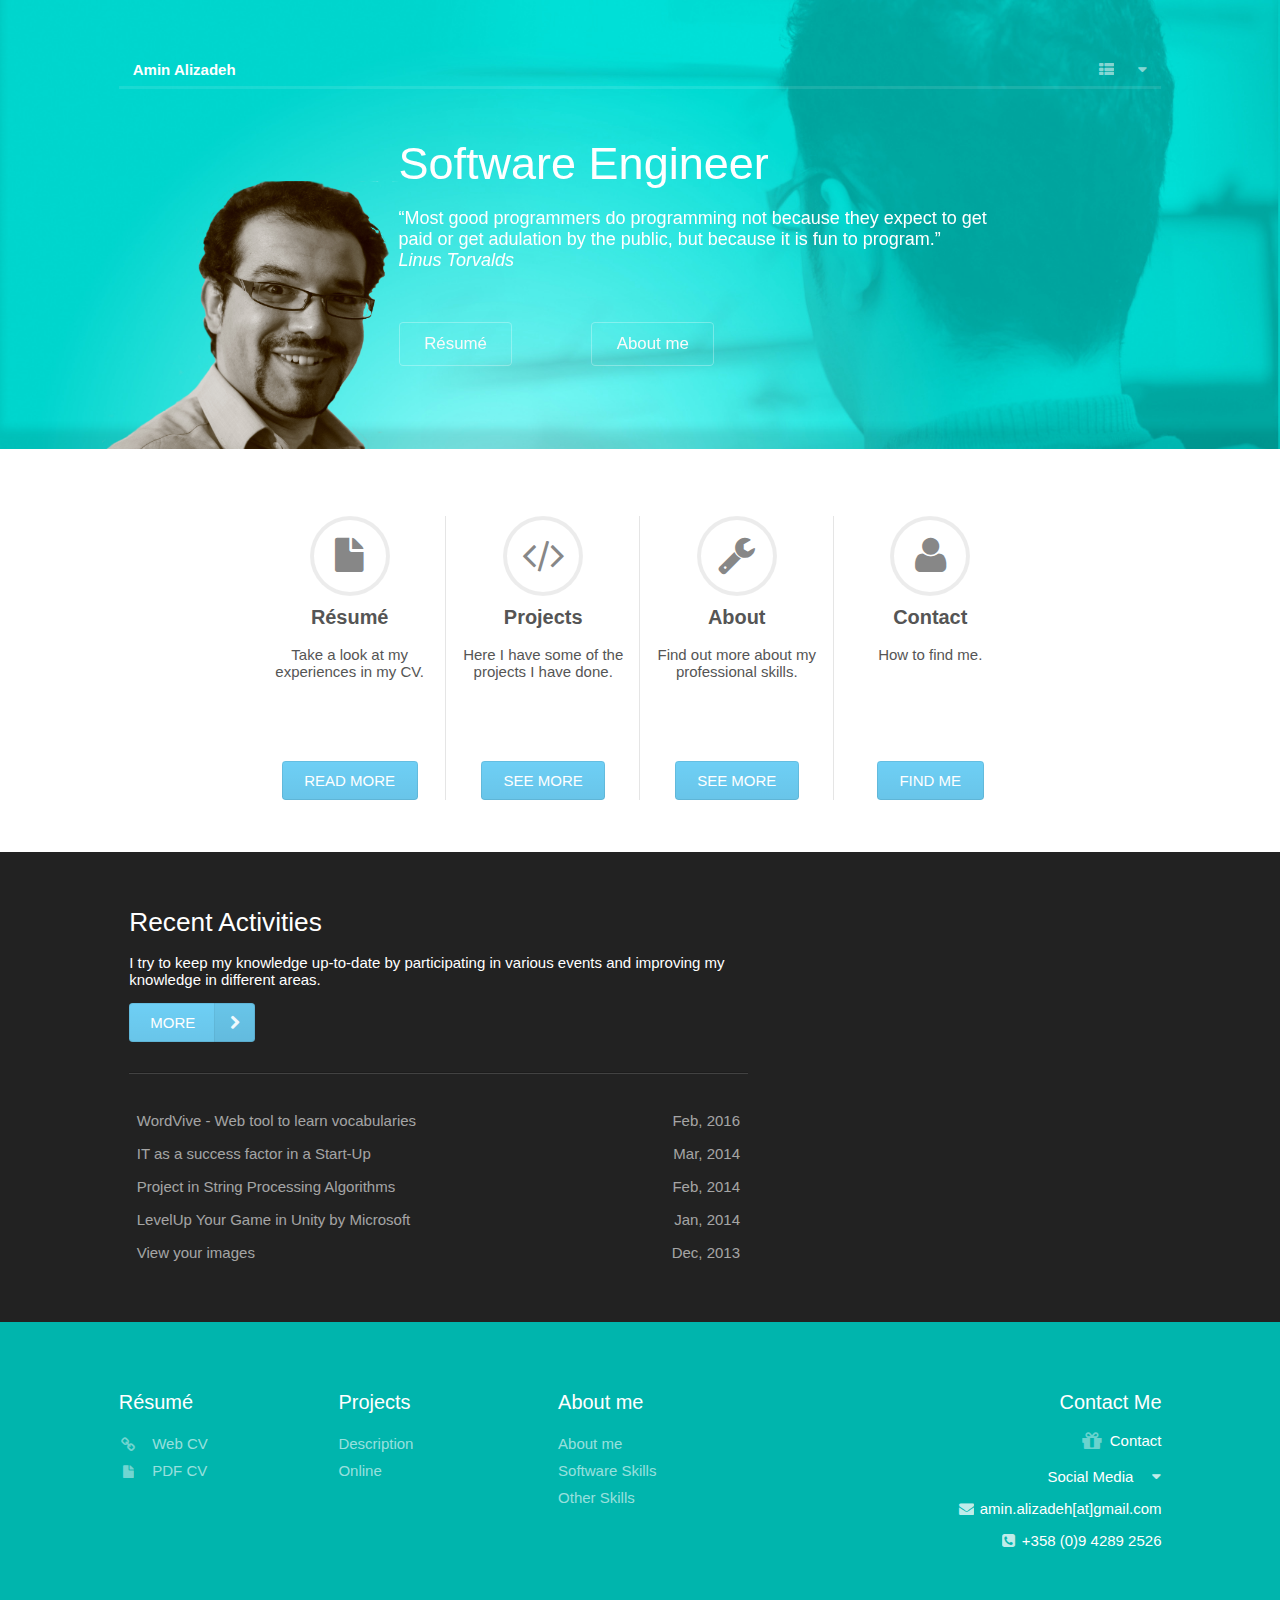
<file: index.html>
<!DOCTYPE html>
<html>
<head>
  <!-- Standard Meta -->
	<meta charset="utf-8" />
	<meta http-equiv="X-UA-Compatible" content="IE=edge,chrome=1" />
	<meta name="viewport" content="width=device-width, initial-scale=1.0, maximum-scale=1.0">

	<!-- Site Properities -->
	<title>Amin Alizadeh</title>

	<link rel="shortcut icon" href="https://amin-alizadeh.github.io/favicon.ico" type="image/x-icon" >
	<link rel="icon" href="https://amin-alizadeh.github.io/favicon.ico" type="image/x-icon" >
		
	<link href='fontgoogleapi.css' rel='stylesheet' type='text/css'>

	<link rel="stylesheet" type="text/css" href="packaged/css/semantic.css">
	<link rel="stylesheet" type="text/css" href="homepage.css">

	<script src="jquery.js"></script>
	<script src="packaged/javascript/semantic.js"></script>
	<script src="homepage.js"></script>

</head>
<body id="home">
  <div class="ui inverted page grid masthead segment">
    <div class="column">
      <div class="inverted secondary pointing ui menu">
        <div class="header item">Amin Alizadeh</div>
        <div class="right menu">
          <div class="ui top right pointing mobile dropdown link item">
		    <i class="list layout icon"></i>
			<div class="menu">
			  <a class="item" href="resume.html">R&#233;sum&#233;</a>
              <a class="item" href="projects.html">Projects</a>
			  <a class="item" href="about.html">About me</a>
			  <a class="item" href="contact.html">Contact</a>
            </div>
          </div>
		  
          <div class="ui dropdown link item">
            <i class="list layout icon"></i>
            <i class="dropdown icon"></i>
            <div class="menu">
			  <a class="item" href="resume.html">&nbsp;&nbsp;R&#233;sum&#233;</a>
              <a class="item" href="projects.html">&nbsp;&nbsp;Projects</a>
			  <a class="item" href="about.html">&nbsp;&nbsp;About me</a>
			  <a class="item" href="contact.html">&nbsp;&nbsp;Contact</a>
            </div>
          </div>
          
          
        </div>
      </div>
      <img src="images/amin.png" class="ui medium image">
      <div class="ui hidden transition information">
        <h1 class="ui inverted header">
          Software Engineer
        </h1>
			<p>“Most good programmers do programming not because they expect to get paid or get adulation by the public, but because it is fun to program.”
			<br/><i>Linus Torvalds</i></p>
			<div class="ui four column left aligned stackable grid">
				<div class="column">
					<a class="large basic inverted animated fade ui button" href="resume.html">
						<div class="visible content">R&#233;sum&#233;</div>
						<div class="hidden content">Open <i class="right arrow icon"></i></div>
					</a>
				</div>
				<div class="column">
					<a class="large basic inverted animated fade ui button" href="about.html">
						<div class="visible content">About me</div>
						<div class="hidden content">Open <i class="right arrow icon"></i></div>
					</a>
				</div>
			</div>
      </div>
    </div>
  </div>
  
  <div class="ui page grid overview segment">
    <div class="ui two wide column"></div>
    <div class="twelve wide column">
		
		
      <div class="ui four column center aligned stackable divided grid">
        <div class="column">
          <div class="ui icon header">
            <i class="circular file link icon"></i>
            R&#233;sum&#233; 
          </div>
          <p>Take a look at my experiences in my CV.</p>
			<a class="ui blue inverted animated button button" href="resume.html">
				<div class="visible content">Read More</div>
				<div class="hidden content"><i class="right arrow icon"></i></div>
			</a>        
		</div>
		<div class="column">
          <div class="ui icon header">
            <i class="circular code link icon"></i>
            Projects
          </div>
          <p>Here I have some of the projects I have done.</p>
			<a class="ui blue inverted animated vertical button button" href="projects.html">
				<div class="visible content">See More</div>
				<div class="hidden content"><i class="right arrow icon"></i></div>
			</a>          
		</div>
        <div class="column">
          <div class="ui icon header">
            <i class="circular wrench link icon"></i>
            About
          </div>
          <p>Find out more about my professional skills.</p>
			<a class="ui blue inverted animated button button" href="about.html">
				<div class="visible content">See More</div>
				<div class="hidden content"><i class="right arrow icon"></i></div>
			</a> 
		  </div>
        <div class="column">
          <div class="ui icon header">
            <i class="circular user link icon"></i>
            Contact
          </div>
          <p>How to find me.</p>
			<a class="ui blue inverted vertical animated button button" href="contact.html">
				<div class="visible content">Find Me</div>
				<div class="hidden content"><i class="right arrow icon"></i></div>
			</a> 
        </div>
      </div>
    </div>
  </div>

  <div class="ui inverted page grid stackable relaxed feature segment">
<!--    <div class="row">
      <div class="column">
        <h1 class="center aligned ui header">
          Cat Tips Right In Your Inbox
        </h1>
      </div>
    </div>
-->	
    <div class="row">
      <div class="ten wide column">
        <h2 class="ui header">Recent Activities</h2>
        <p>
			I try to keep my knowledge up-to-date by participating in various events and improving my knowledge in different areas.
		</p>
		<p>
			<a class="ui blue right labeled icon button" href="activities.html">
				More<i class="right arrow icon"></i>
			</a>
		</p>
        <div class="ui inverted section divider"></div>
<!--        <h3 class="ui header">More articles</h3> -->
        <div class="ui inverted animated selection list">
		 <a class="item" href="activities.html#WORDVIVE">
            WordVive - Web tool to learn vocabularies
            <div class="right floated">Feb, 2016</div>
          </a>
          <a class="item" href="activities.html#SLOPEBOOST2014">
            IT as a success factor in a Start-Up
            <div class="right floated">Mar, 2014</div>
          </a>
          <a class="item" href="activities.html#SPA2014">
            Project in String Processing Algorithms
            <div class="right floated">Feb, 2014</div>
          </a>
          <a class="item" href="activities.html#LVLUP2014">
            LevelUp Your Game in Unity by Microsoft
            <div class="right floated">Jan, 2014</div>
          </a>
          <a class="item" href="activities.html#ImageViews">
            View your images
            <div class="right floated">Dec, 2013</div>
          </a>
        </div>
      </div>
	  <!--
      <div class="six wide column">
        <div class="ui secondary form segment">
          <h3 class="ui header">Get Our Amazing Newsletter Bi-Daily</h3>
          <p>Sign up and get spammed with cats every day. We have no unsubscribe button!</p>
          <div class="field">
            <div class="ui left icon action input">
              <i class="user icon"></i>
              <input name="email" type="text" placeholder="name@email.com">
              <div class="ui teal submit button">Sign up</div>
            </div>
          </div>
          <div class="ui error message"></div>
        </div>
      </div>
	  -->
    </div>
  </div>
<!--
  <div class="ui page grid stackable segment">
    <div class="row">
      <div class="column">
        <h1 class="center aligned ui header">
          Many Companies Rely on Our Cat Knowledge
        </h1>
        <div class="ui horizontal divider"><i class="heart icon"></i></div>
      </div>
    </div>
    <div class="center four column aligned row">
      <div class="column">
        <div class="ui text shape">
          <div class="sides">
            <div class="active side">
              <i class="huge circular github icon"></i>
            </div>
            <div class="side">
              <i class="huge circular facebook icon"></i>
            </div>
            <div class="side">
              <i class="huge circular maxcdn icon"></i>
            </div>
            <div class="side">
              <i class="huge circular pinterest icon"></i>
            </div>
            <div class="side">
              <i class="huge circular weibo icon"></i>
            </div>
            <div class="side">
              <i class="huge circular flickr icon"></i>
            </div>
          </div>
        </div>
      </div>
      <div class="column">
        <div class="ui text shape">
          <div class="sides">
            <div class="side">
              <i class="huge circular github icon"></i>
            </div>
            <div class="side">
              <i class="huge circular facebook icon"></i>
            </div>
            <div class="active side">
              <i class="huge circular maxcdn icon"></i>
            </div>
            <div class="side">
              <i class="huge circular pinterest icon"></i>
            </div>
            <div class="side">
              <i class="huge circular weibo icon"></i>
            </div>
            <div class="side">
              <i class="huge circular flickr icon"></i>
            </div>
          </div>
        </div>
      </div>
      <div class="column">
        <div class="ui text shape">
          <div class="sides">
            <div class="side">
              <i class="huge circular github icon"></i>
            </div>
            <div class="side">
              <i class="huge circular facebook icon"></i>
            </div>
            <div class="side">
              <i class="huge circular maxcdn icon"></i>
            </div>
            <div class="side">
              <i class="huge circular pinterest icon"></i>
            </div>
            <div class="active side">
              <i class="huge circular weibo icon"></i>
            </div>
            <div class="side">
              <i class="huge circular flickr icon"></i>
            </div>
          </div>
        </div>
      </div>
      <div class="column">
        <div class="ui text shape">
          <div class="sides">
            <div class="side">
              <i class="huge circular github icon"></i>
            </div>
            <div class="side">
              <i class="huge circular facebook icon"></i>
            </div>
            <div class="side">
              <i class="huge circular maxcdn icon"></i>
            </div>
            <div class="side">
              <i class="huge circular pinterest icon"></i>
            </div>
            <div class="side">
              <i class="huge circular weibo icon"></i>
            </div>
            <div class="active side">
              <i class="huge circular flickr icon"></i>
            </div>
          </div>
        </div>
      </div>
    </div>
  </div>
  -->
  <div class="ui inverted teal page grid segment">
    <div class="ten wide column">
      <div class="ui three column stackable grid">
        <div class="column">
          <div class="ui header">R&#233;sum&#233; </div>
		  <div class="ui inverted link list">
            <a class="item" href="resume.html"><i class="url icon"></i>Web CV</a>
            <a class="item" href="content/amin-alizadeh-cv.pdf"><i class="file icon"></i>PDF CV</a>
          </div>
		</div>
        <div class="column">
          <div class="ui header">Projects</div>
          <div class="ui inverted link list">
            <a class="item" href="projects.html#Description">Description</a>
            <a class="item" href="projects.html#Online">Online</a>
          </div>
        </div>
        <div class="column">
          <div class="ui header">About me</div>
          <div class="ui inverted link list">
			<a class="item" href="about.html#About">About me</a>
            <a class="item" href="about.html#Software">Software Skills</a>
            <a class="item" href="about.html#Other">Other Skills</a>
          </div>
        </div>
      </div>
    </div>
    <div class="six wide right floated aligned column">
		<div class="ui right floated column">
			<div class="column">
			  <div class="ui header">Contact Me</div>
				<div class="ui inverted link list">
					<a class="visiblelink" href="contact.html"><i class="large gift icon link icon"></i>&nbsp;Contact</a>
				</div>			  
				<div class="ui dropdown link item">
					Social Media
					<i class="dropdown icon"></i>
					<div class="menu">
					  <a class="item" href="https://github.com/amin-alizadeh" target="_blank"><i class="github sign icon"></i>Github</a>
					  <a class="item" href="https://www.linkedin.com/in/alizadehamin" target="_blank"><i class="linkedin sign icon"></i>LinkedIn</a>
					  <a class="item" href="https://www.facebook.com/amin.alizadeh.fi" target="_blank"><i class="facebook sign icon"></i>Facebook</a>
					</div>
				</div>
			  <div class="ui inverted link list">
				<i class="mail icon"></i>&nbsp;amin.alizadeh[at]gmail.com
			  </div>
			  <p><i class="phone sign icon"></i>+358 (0)9 4289 2526</p>
			</div>
		</div>
		<!--
      <a href="contact.html"><h3 class="ui header">Contact Me</h3></a>
	   <div class="ui dropdown link item">
            Social Media
            <i class="dropdown icon"></i>
            <div class="menu">
			  <a class="item" href="https://github.com/amin-alizadeh" target="_blank"><i class="github sign icon"></i>Github</a>
              <a class="item" href="https://www.linkedin.com/in/alizadehamin" target="_blank"><i class="linkedin sign icon"></i>LinkedIn</a>
			  <a class="item" href="https://www.facebook.com/amin.alizadeh.fi" target="_blank"><i class="facebook sign icon"></i>Facebook</a>
            </div>
        </div>
		<p>
		</p>	  
      <p><i class="phone sign icon"></i>+358 (0)9 4289 2526</p>
	  -->
    </div>
  </div>
</body>

</html>
</file>
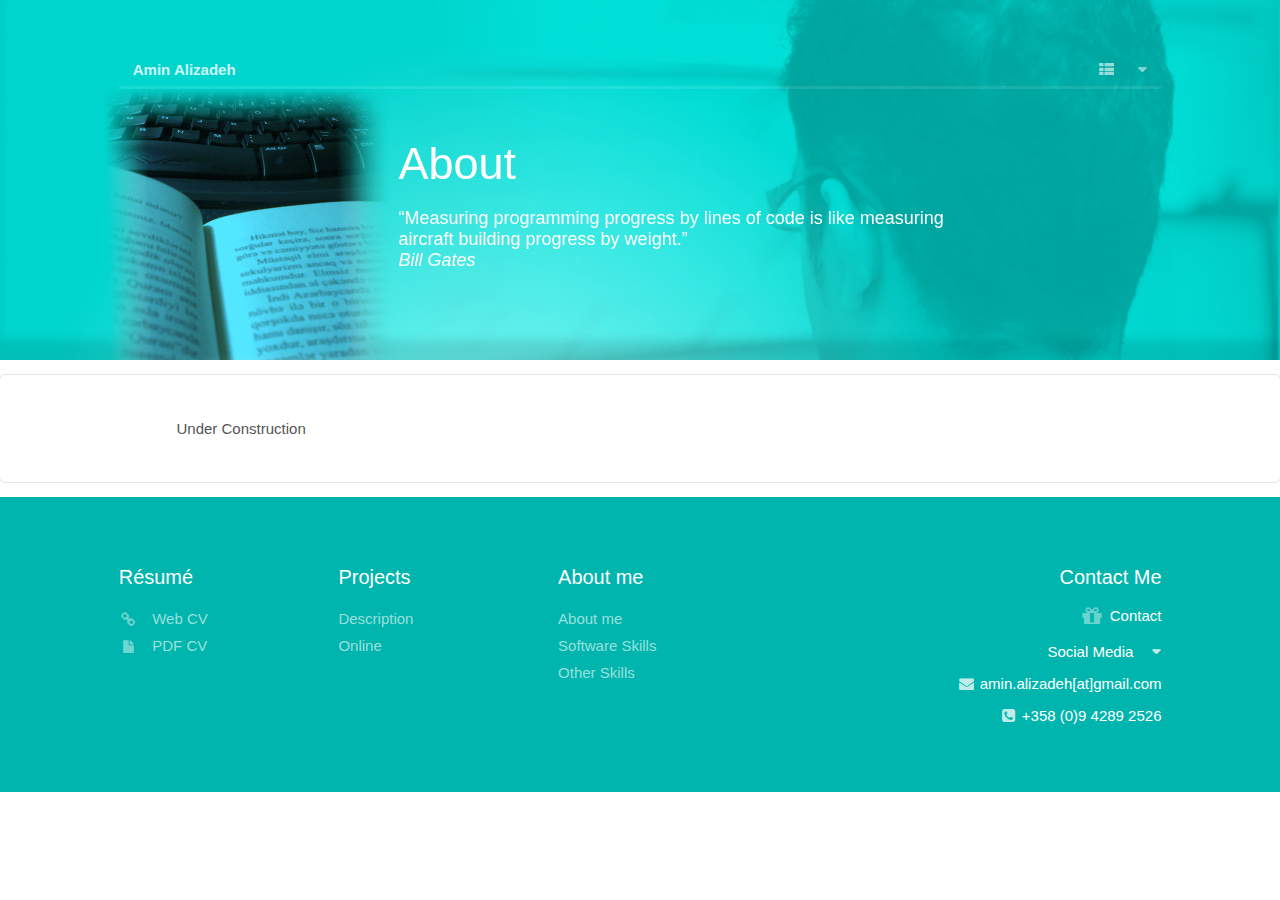
<file: about.html>
<!DOCTYPE html>
<html>
<head>
  <!-- Standard Meta -->
  <meta charset="utf-8" />
  <meta http-equiv="X-UA-Compatible" content="IE=edge,chrome=1" />
  <meta name="viewport" content="width=device-width, initial-scale=1.0, maximum-scale=1.0">

  <!-- Site Properities -->
  <title>Amin Alizadeh - About</title>
  
  <link rel="shortcut icon" href="https://amin-alizadeh.github.io/favicon.ico" type="image/x-icon" >
  <link rel="icon" href="https://amin-alizadeh.github.io/favicon.ico" type="image/x-icon" >
		
  <link href='fontgoogleapi.css' rel='stylesheet' type='text/css'>

  <link rel="stylesheet" type="text/css" href="packaged/css/semantic.css">
  <link rel="stylesheet" type="text/css" href="homepage.css">

  <script src="jquery.js"></script>
  <script src="packaged/javascript/semantic.js"></script>
  <script src="homepage.js"></script>
  <script src="main.js"></script>

</head>
<body id="home">
  <div class="ui inverted page grid masthead segment">
    <div class="column">
      <div class="inverted secondary pointing ui menu">
        <a class="header item" href=".">Amin Alizadeh</a>
        <div class="right menu">
          <div class="ui top right pointing mobile dropdown link item">
		    <a href="."><i class="list layout icon"></i></a>
			<div class="menu">
			  <a class="item" href="resume.html">R&#233;sum&#233;</a>
              <a class="item" href="projects.html">Projects</a>
			  <a class="item" href="about.html">About me</a>
			  <a class="item" href="contact.html">Contact</a>
            </div>
          </div>
		  
          <div class="ui dropdown link item">
            <a href="."><i class="list layout icon"></i></a>
            <i class="dropdown icon"></i>
            <div class="menu">
			  <a class="item" href="resume.html">&nbsp;&nbsp;R&#233;sum&#233;</a>
              <a class="item" href="projects.html">&nbsp;&nbsp;Projects</a>
			  <a class="item" href="about.html">&nbsp;&nbsp;About me</a>
			  <a class="item" href="contact.html">&nbsp;&nbsp;Contact</a>
            </div>
          </div>
          
          
        </div>
      </div>
      <img src="images/matrix-about.png" class="ui medium image">
	  
      <div class="ui hidden transition information">
        <h1 class="ui inverted header">
          About
        </h1>
			<p>
				“Measuring programming progress by lines of code is like measuring aircraft building progress by weight.”
				<br/><i>Bill Gates</i>
			</p>
      </div>
    </div>
  </div>
 
 

 
 
 <!--			DESCRIPTION COMES HERE                 -->
 
 
	<div class="ui page overview segment">
		
		
		<div class="ui two wide column grid">
			<div class="two wide column"></div>
			<div class="twelve wide column">
			
				<p>
					Under Construction
				</p>
				
			
				
			</div>
		</div>
		
	</div>	
 
 <!--            END OF DESCRIPTION                  -->

  <div class="ui inverted teal page grid segment">
    <div class="ten wide column">
      <div class="ui three column stackable grid">
        <div class="column">
          <div class="ui header">R&#233;sum&#233; </div>
		  <div class="ui inverted link list">
            <a class="item" href="resume.html"><i class="url icon"></i>Web CV</a>
            <a class="item" href="content/amin-alizadeh-cv.pdf"><i class="file icon"></i>PDF CV</a>
          </div>
		</div>
        <div class="column">
          <div class="ui header">Projects</div>
          <div class="ui inverted link list">
            <a class="item" href="projects.html#Description">Description</a>
            <a class="item" href="projects.html#Online">Online</a>
          </div>
        </div>
        <div class="column">
          <div class="ui header">About me</div>
          <div class="ui inverted link list">
			<a class="item" href="about.html#About">About me</a>
            <a class="item" href="about.html#Software">Software Skills</a>
            <a class="item" href="about.html#Other">Other Skills</a>
          </div>
        </div>
      </div>
    </div>
    <div class="six wide right floated aligned column">
		<div class="ui right floated column">
			<div class="column">
			  <div class="ui header">Contact Me</div>
				<div class="ui inverted link list">
					<a class="visiblelink" href="contact.html"><i class="large gift icon link icon"></i>&nbsp;Contact</a>
				</div>
				<div class="ui dropdown link item">
					Social Media
					<i class="dropdown icon"></i>
					<div class="menu">
					  <a class="item" href="https://github.com/amin-alizadeh" target="_blank"><i class="github sign icon"></i>Github</a>
					  <a class="item" href="https://www.linkedin.com/in/alizadehamin" target="_blank"><i class="linkedin sign icon"></i>LinkedIn</a>
					  <a class="item" href="https://www.facebook.com/amin.alizadeh.fi" target="_blank"><i class="facebook sign icon"></i>Facebook</a>
					</div>
				</div>
			  <div class="ui inverted link list">
				<i class="mail icon"></i>&nbsp;amin.alizadeh[at]gmail.com
			  </div>
			  <p><i class="phone sign icon"></i>+358 (0)9 4289 2526</p>
			</div>
		</div>
		<!--
      <a href="contact.html"><h3 class="ui header">Contact Me</h3></a>
	   <div class="ui dropdown link item">
            Social Media
            <i class="dropdown icon"></i>
            <div class="menu">
			  <a class="item" href="https://github.com/amin-alizadeh" target="_blank"><i class="github sign icon"></i>Github</a>
              <a class="item" href="https://www.linkedin.com/in/alizadehamin" target="_blank"><i class="linkedin sign icon"></i>LinkedIn</a>
			  <a class="item" href="https://www.facebook.com/amin.alizadeh.fi" target="_blank"><i class="facebook sign icon"></i>Facebook</a>
            </div>
        </div>
		<p>
			<a class="item" href="mailto:amin.alizadeh@gmail.com"><i class="mail sign icon"></i>amin.alizadeh@gmail.com</a>
		</p>	  
      <p><i class="phone sign icon"></i>+358 (0)9 4289 2526</p>
	  -->
    </div>
  </div>
</body>

</html>
</file>
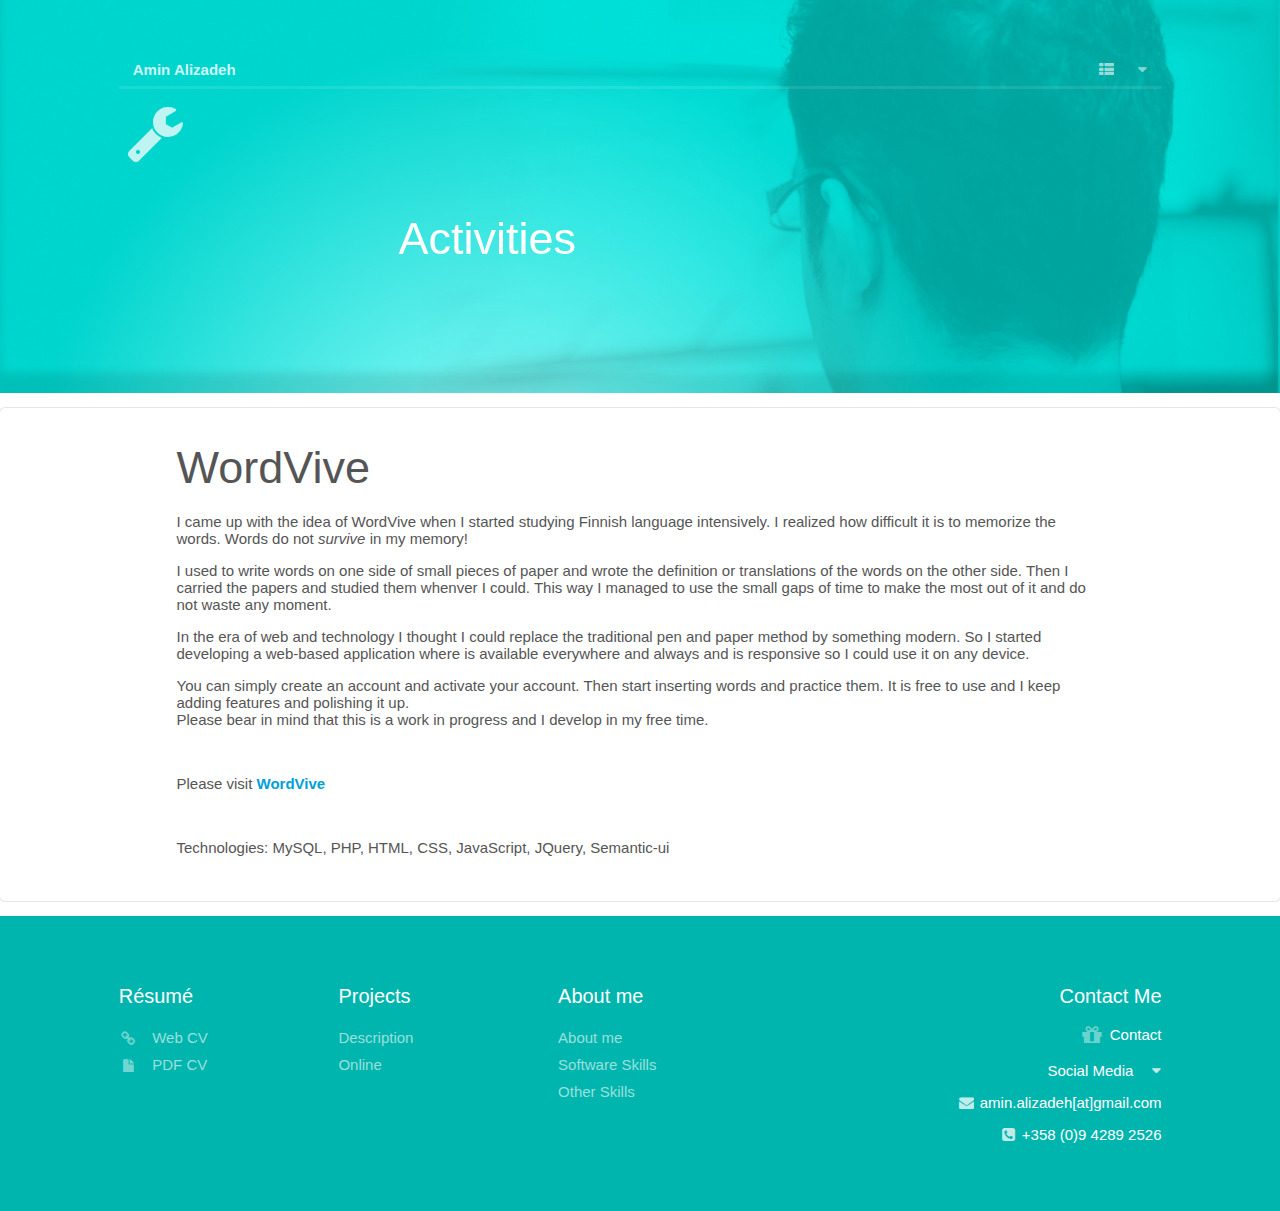
<file: activities.html>
<!DOCTYPE html>
<html>
<head>
  <!-- Standard Meta -->
  <meta charset="utf-8" />
  <meta http-equiv="X-UA-Compatible" content="IE=edge,chrome=1" />
  <meta name="viewport" content="width=device-width, initial-scale=1.0, maximum-scale=1.0">

  <!-- Site Properities -->
  <title>Amin Alizadeh - Activities</title>
  
  <link rel="shortcut icon" href="https://amin-alizadeh.github.io/favicon.ico" type="image/x-icon" >
  <link rel="icon" href="https://amin-alizadeh.github.io/favicon.ico" type="image/x-icon" >
		
  <link href='fontgoogleapi.css' rel='stylesheet' type='text/css'>

  <link rel="stylesheet" type="text/css" href="packaged/css/semantic.css">
  <link rel="stylesheet" type="text/css" href="homepage.css">

  <script src="jquery.js"></script>
  <script src="packaged/javascript/semantic.js"></script>
  <script src="homepage.js"></script>
  <script src="main.js"></script>

</head>
<body id="home">
  <div class="ui inverted page grid masthead segment">
    <div class="column">
      <div class="inverted secondary pointing ui menu">
        <a class="header item" href=".">Amin Alizadeh</a>
        <div class="right menu">
          <div class="ui top right pointing mobile dropdown link item">
		    <a href="."><i class="list layout icon"></i></a>
			<div class="menu">
			  <a class="item" href="resume.html">R&#233;sum&#233;</a>
              <a class="item" href="projects.html">Projects</a>
			  <a class="item" href="about.html">About me</a>
			  <a class="item" href="contact.html">Contact</a>
            </div>
          </div>
		  
          <div class="ui dropdown link item">
            <a href="."><i class="list layout icon"></i></a>
            <i class="dropdown icon"></i>
            <div class="menu">
			  <a class="item" href="resume.html">&nbsp;&nbsp;R&#233;sum&#233;</a>
              <a class="item" href="projects.html">&nbsp;&nbsp;Projects</a>
			  <a class="item" href="about.html">&nbsp;&nbsp;About me</a>
			  <a class="item" href="contact.html">&nbsp;&nbsp;Contact</a>
            </div>
          </div>
          
          
        </div>
      </div>
      <i class="ui huge wrench icon"></i>
	  
      <div class="ui hidden transition information">
        <h1 class="ui inverted header">
          Activities
        </h1>
			<p>
				&nbsp;
			</p>
      </div>
    </div>
  </div>
 
 

 
 
 <!--			DESCRIPTION COMES HERE                 -->
 
 
	<div class="ui page overview segment">
		
		
		<div class="ui two wide column grid">
			<div class="two wide column"></div>
			<div class="twelve wide column">
			 <h1 class="ui header" id="WORDVIVE" name="WORDVIVE">
				WordVive
			</h1>
				<p>
					I came up with the idea of WordVive when I started studying Finnish language intensively. I realized how difficult it is to memorize the words. Words do not <i>survive</i> in my memory! <p/>
					
I used to write words on one side of small pieces of paper and wrote the definition or translations of the words on the other side. Then I carried the papers and studied them whenver I could. This way I managed to use the small gaps of time to make the most out of it and do not waste any moment.<p/>

In the era of web and technology I thought I could replace the traditional pen and paper method by something modern. So I started developing a web-based application where is available everywhere and always and is responsive so I could use it on any device.<p/>

You can simply create an account and activate your account. Then start inserting words and practice them. It is free to use and I keep adding features and polishing it up.<br/>

Please bear in mind that this is a work in progress and I develop in my free time.<p/>&nbsp;<p/>

Please visit <a href="http://www.wordvive.com" target="_blank">WordVive</a><p/>&nbsp;<p/>

Technologies: MySQL, PHP, HTML, CSS, JavaScript, JQuery, Semantic-ui
				</p>
				
			
				
			</div>
		</div>
		
	</div>	
 
 <!--            END OF DESCRIPTION                  -->

  <div class="ui inverted teal page grid segment">
    <div class="ten wide column">
      <div class="ui three column stackable grid">
        <div class="column">
          <div class="ui header">R&#233;sum&#233; </div>
		  <div class="ui inverted link list">
            <a class="item" href="resume.html"><i class="url icon"></i>Web CV</a>
            <a class="item" href="content/amin-alizadeh-cv.pdf"><i class="file icon"></i>PDF CV</a>
          </div>
		</div>
        <div class="column">
          <div class="ui header">Projects</div>
          <div class="ui inverted link list">
            <a class="item" href="projects.html#Description">Description</a>
            <a class="item" href="projects.html#Online">Online</a>
          </div>
        </div>
        <div class="column">
          <div class="ui header">About me</div>
          <div class="ui inverted link list">
			<a class="item" href="about.html#About">About me</a>
            <a class="item" href="about.html#Software">Software Skills</a>
            <a class="item" href="about.html#Other">Other Skills</a>
          </div>
        </div>
      </div>
    </div>
    <div class="six wide right floated aligned column">
		<div class="ui right floated column">
			<div class="column">
			  <div class="ui header">Contact Me</div>
				<div class="ui inverted link list">
					<a class="visiblelink" href="contact.html"><i class="large gift icon link icon"></i>&nbsp;Contact</a>
				</div>
				<div class="ui dropdown link item">
					Social Media
					<i class="dropdown icon"></i>
					<div class="menu">
					  <a class="item" href="https://github.com/amin-alizadeh" target="_blank"><i class="github sign icon"></i>Github</a>
					  <a class="item" href="https://www.linkedin.com/in/alizadehamin" target="_blank"><i class="linkedin sign icon"></i>LinkedIn</a>
					  <a class="item" href="https://www.facebook.com/amin.alizadeh.fi" target="_blank"><i class="facebook sign icon"></i>Facebook</a>
					</div>
				</div>
			  <div class="ui inverted link list">
				<i class="mail icon"></i>&nbsp;amin.alizadeh[at]gmail.com
			  </div>
			  <p><i class="phone sign icon"></i>+358 (0)9 4289 2526</p>
			</div>
		</div>
		<!--
      <a href="contact.html"><h3 class="ui header">Contact Me</h3></a>
	   <div class="ui dropdown link item">
            Social Media
            <i class="dropdown icon"></i>
            <div class="menu">
			  <a class="item" href="https://github.com/amin-alizadeh" target="_blank"><i class="github sign icon"></i>Github</a>
              <a class="item" href="https://www.linkedin.com/in/alizadehamin" target="_blank"><i class="linkedin sign icon"></i>LinkedIn</a>
			  <a class="item" href="https://www.facebook.com/amin.alizadeh.fi" target="_blank"><i class="facebook sign icon"></i>Facebook</a>
            </div>
        </div>
		<p>
			<a class="item" href="mailto:amin.alizadeh@gmail.com"><i class="mail sign icon"></i>amin.alizadeh@gmail.com</a>
		</p>	  
      <p><i class="phone sign icon"></i>+358 (0)9 4289 2526</p>
	  -->
    </div>
  </div>
</body>

</html>
</file>
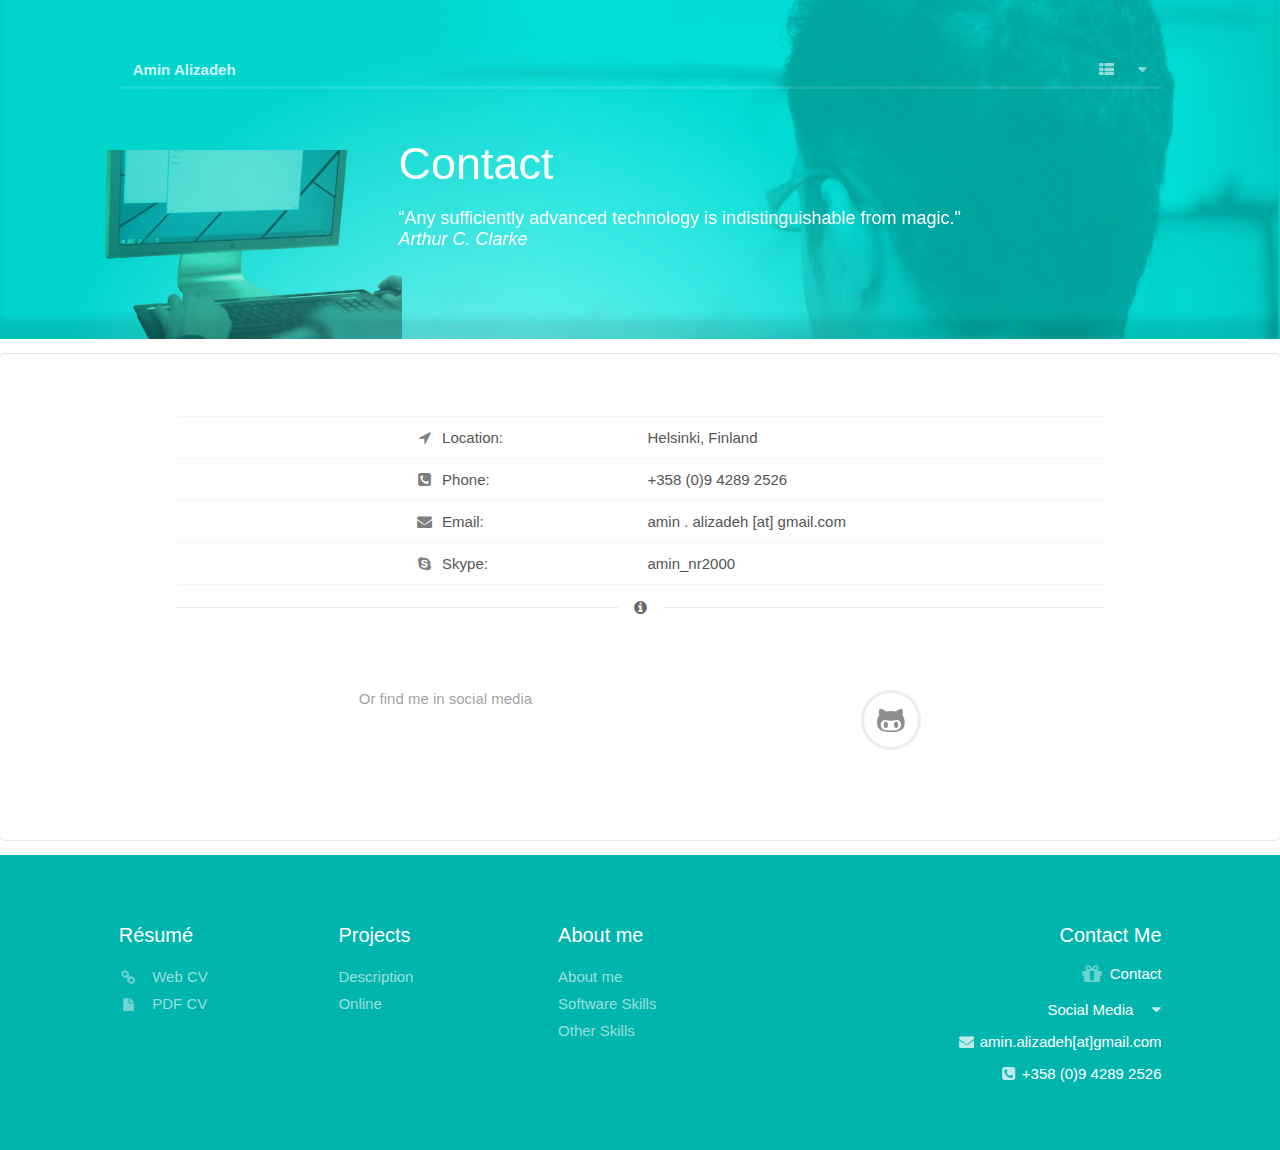
<file: contact.html>
<!DOCTYPE html>
<html>
<head>
  <!-- Standard Meta -->
  <meta charset="utf-8" />
  <meta http-equiv="X-UA-Compatible" content="IE=edge,chrome=1" />
  <meta name="viewport" content="width=device-width, initial-scale=1.0, maximum-scale=1.0">

  <!-- Site Properities -->
  <title>Amin Alizadeh - Contact</title>
  
  <link rel="shortcut icon" href="https://amin-alizadeh.github.io/favicon.ico" type="image/x-icon" >
  <link rel="icon" href="https://amin-alizadeh.github.io/favicon.ico" type="image/x-icon" >
		
  <link href='fontgoogleapi.css' rel='stylesheet' type='text/css'>

  <link rel="stylesheet" type="text/css" href="packaged/css/semantic.css">
  <link rel="stylesheet" type="text/css" href="homepage.css">

  <script src="jquery.js"></script>
  <script src="packaged/javascript/semantic.js"></script>
  <script src="homepage.js"></script>
  <script src="main.js"></script>

</head>
<body id="home">
  <div class="ui inverted page grid masthead segment">
    <div class="column">
      <div class="inverted secondary pointing ui menu">
        <a class="header item" href=".">Amin Alizadeh</a>
        <div class="right menu">
          <div class="ui top right pointing mobile dropdown link item">
		    <a href="."><i class="list layout icon"></i></a>
			<div class="menu">
			  <a class="item" href="resume.html">R&#233;sum&#233;</a>
              <a class="item" href="projects.html">Projects</a>
			  <a class="item" href="about.html">About me</a>
			  <a class="item" href="contact.html">Contact</a>
            </div>
          </div>
		  
          <div class="ui dropdown link item">
            <a href="."><i class="list layout icon"></i></a>
            <i class="dropdown icon"></i>
            <div class="menu">
			  <a class="item" href="resume.html">&nbsp;&nbsp;R&#233;sum&#233;</a>
              <a class="item" href="projects.html">&nbsp;&nbsp;Projects</a>
			  <a class="item" href="about.html">&nbsp;&nbsp;About me</a>
			  <a class="item" href="contact.html">&nbsp;&nbsp;Contact</a>
            </div>
          </div>
          
          
        </div>
      </div>
      <img src="images/contact-keyboard.png" class="ui medium image">
	  
      <div class="ui hidden transition information">
        <h1 class="ui inverted header">
          Contact
        </h1>
			<p>
				“Any sufficiently advanced technology is indistinguishable from magic."
				<br/><i>Arthur C. Clarke</i>

			</p>
      </div>
    </div>
  </div>
 
 
 <!-- NEW DESCRIPTION  
 
    
    <div class="ui two column grid">
		<div class="column">
			X
		</div>
		<div class="column">
			<div class="ui ten column grid"> </div>
			<h1 class="left aligned ui header">
				Who is Amin Alizadeh?
			</h1>
			<p>
			Text will appear here!
			</p>
		</div>
    </div>
 
END OF NEW DESCRIPTION  -->
 
 
 <!--			DESCRIPTION COMES HERE                 -->
 
 
	<div class="ui page overview segment">
		
		
		<div class="ui two wide column grid">
			<div class="two wide column"></div>
			<div class="twelve wide column">
			
		
				
				
				<table class="ui sixteen column basic table segment">
					<thead>
						<tr>
							<th class="four wide">&nbsp;</th>
							<th class="four wide">&nbsp;</th>
							<th class="eight wide">&nbsp;</th>
						</tr>
					</thead>
					<tbody>
						<tr>
							<td>&nbsp;</td>
							<td><i class="location icon"></i> Location:</td>
							<td>Helsinki, Finland</td>
						</tr>	
						<tr>
							<td>&nbsp;</td>
							<td><i class="phone sign icon"></i> Phone:</td>
							<td>+358 (0)9 4289 2526</td>
						</tr>				  
						<tr>
							<td>&nbsp;</td>
							<td><i class="mail icon"></i> Email:</td>
							<td>amin&nbsp;.&nbsp;alizadeh&nbsp;[at]&nbsp;gmail.com</td>
						</tr>				  
						<tr>
							<td>&nbsp;</td>
							<td><i class="skype icon"></i> Skype:</td>
							<td>amin_nr2000</td>
						</tr>				  
					</tbody>
				</table>
				
				
				<div class="ui horizontal divider"><i class="info icon"></i></div>

					<div class="ui page grid stackable relaxed feature segment">
					<div class="row">
						<div class="two wide column"></div>
						<div class="twelve wide column">
							<div class="ui selection list">
								<div class="item">
									Or find me in social media
									<div class="right floated">
										<div class="ui text shape">
											<div class="sides">
												<a class="active side" href="https://github.com/amin-alizadeh" target="_blank">
													<i class="big circular github icon"></i>
												</a>
												<a class="side" href="https://www.linkedin.com/in/alizadehamin" target="_blank">
													<i class="big circular linkedin icon"></i>
												</a>
												<a class="side" href="https://www.facebook.com/amin.alizadeh.fi" target="_blank">
													<i class="big circular facebook icon"></i>
												</a>
											</div>
										</div>		
									</div>
								</div>
							</div>
						</div>
					</div>
				</div>
				
			</div>
		</div>
		
	</div>	
 
 <!--            END OF DESCRIPTION                  -->

 <!--
  <div class="ui inverted page grid stackable relaxed feature segment">

    <div class="row">
      <div class="ten wide column">
        <h2 class="ui header">Recent Activities</h2>
        <p>
			I try to keep my knowledge up-to-date by participating in various events and improving my knowledge in different areas.
		</p>
		<p>
			<a class="ui blue right labeled icon button" href="activities.html">
				More<i class="right arrow icon"></i>
			</a>
		</p>
        <div class="ui inverted section divider"></div>
        <div class="ui inverted animated selection list">
          <a class="item" href="activities.html#SPA2014">
            Project in String Processing Algorithms
            <div class="right floated">Feb, 2014</div>
          </a>
          <a class="item" href="activities.html#LVLUP2014">
            LevelUp Your Game in Unity by Microsoft
            <div class="right floated">Jan, 2014</div>
          </a>
          <a class="item" href="activities.html#ImageViews">
            View your images
            <div class="right floated">Dec, 2013</div>
          </a>
        </div>
      </div>

    </div>
  </div>
-->

  <div class="ui inverted teal page grid segment">
    <div class="ten wide column">
      <div class="ui three column stackable grid">
        <div class="column">
          <div class="ui header">R&#233;sum&#233; </div>
		  <div class="ui inverted link list">
            <a class="item" href="resume.html"><i class="url icon"></i>Web CV</a>
            <a class="item" href="content/amin-alizadeh-cv.pdf"><i class="file icon"></i>PDF CV</a>
          </div>
		</div>
        <div class="column">
          <div class="ui header">Projects</div>
          <div class="ui inverted link list">
            <a class="item" href="projects.html#Description">Description</a>
            <a class="item" href="projects.html#Online">Online</a>
          </div>
        </div>
        <div class="column">
          <div class="ui header">About me</div>
          <div class="ui inverted link list">
			<a class="item" href="about.html#About">About me</a>
            <a class="item" href="about.html#Software">Software Skills</a>
            <a class="item" href="about.html#Other">Other Skills</a>
          </div>
        </div>
      </div>
    </div>
    <div class="six wide right floated aligned column">
		<div class="ui right floated column">
			<div class="column">
				<div class="ui header">Contact Me</div> 
				<div class="ui inverted link list">
					<a class="visiblelink" href="contact.html"><i class="large gift icon link icon"></i>&nbsp;Contact</a>
				</div>
				<div class="ui dropdown link item">
					Social Media
					<i class="dropdown icon"></i>
					<div class="menu">
					  <a class="item" href="https://github.com/amin-alizadeh" target="_blank"><i class="github sign icon"></i>Github</a>
					  <a class="item" href="https://www.linkedin.com/in/alizadehamin" target="_blank"><i class="linkedin sign icon"></i>LinkedIn</a>
					  <a class="item" href="https://www.facebook.com/amin.alizadeh.fi" target="_blank"><i class="facebook sign icon"></i>Facebook</a>
					</div>
				</div>
			  <div class="ui inverted link list">
				<i class="mail icon"></i>&nbsp;amin.alizadeh[at]gmail.com
			  </div>
			  <p><i class="phone sign icon"></i>+358 (0)9 4289 2526</p>
			</div>
		</div>
		<!--
      <a href="contact.html"><h3 class="ui header">Contact Me</h3></a>
	   <div class="ui dropdown link item">
            Social Media
            <i class="dropdown icon"></i>
            <div class="menu">
			  <a class="item" href="https://github.com/amin-alizadeh" target="_blank"><i class="github sign icon"></i>Github</a>
              <a class="item" href="https://www.linkedin.com/in/alizadehamin" target="_blank"><i class="linkedin sign icon"></i>LinkedIn</a>
			  <a class="item" href="https://www.facebook.com/amin.alizadeh.fi" target="_blank"><i class="facebook sign icon"></i>Facebook</a>
            </div>
        </div>
		<p>
			<a class="item" href="mailto:amin.alizadeh@gmail.com"><i class="mail sign icon"></i>amin.alizadeh@gmail.com</a>
		</p>	  
      <p><i class="phone sign icon"></i>+358 (0)9 4289 2526</p>
	  -->
    </div>
  </div>
</body>

</html>
</file>
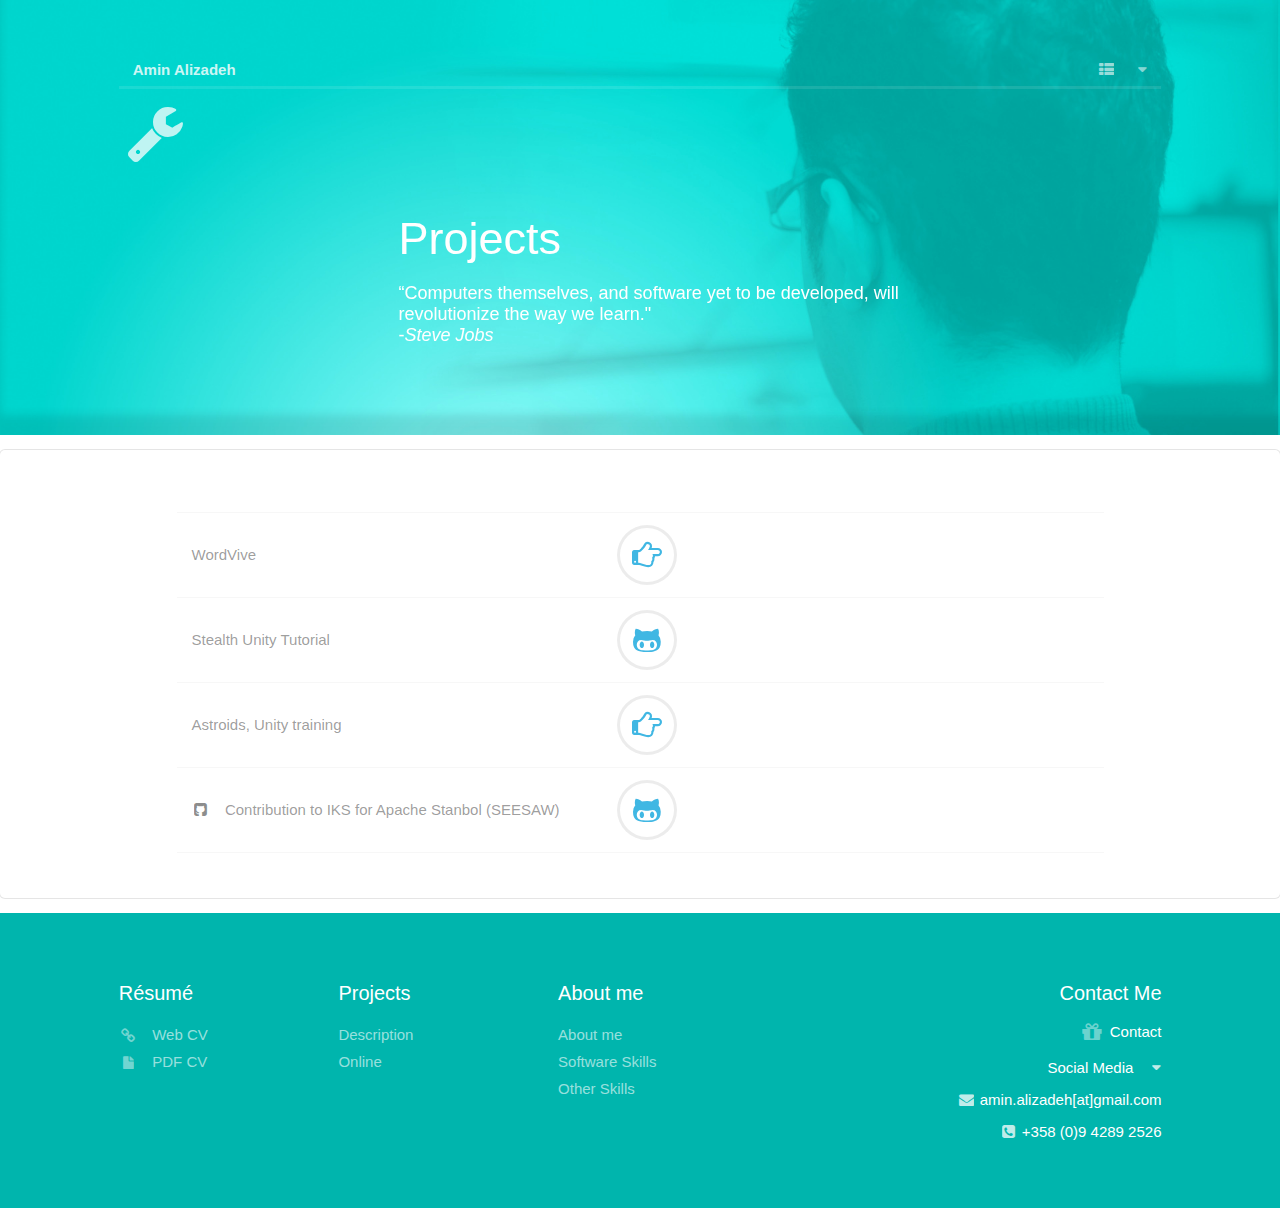
<file: projects.html>
<!DOCTYPE html>
<html>
<head>
  <!-- Standard Meta -->
  <meta charset="utf-8" />
  <meta http-equiv="X-UA-Compatible" content="IE=edge,chrome=1" />
  <meta name="viewport" content="width=device-width, initial-scale=1.0, maximum-scale=1.0">

  <!-- Site Properities -->
  <title>Amin Alizadeh - Projects</title>
  
  <link rel="shortcut icon" href="https://amin-alizadeh.github.io/favicon.ico" type="image/x-icon" >
  <link rel="icon" href="https://amin-alizadeh.github.io/favicon.ico" type="image/x-icon" >
		
  <link href='fontgoogleapi.css' rel='stylesheet' type='text/css'>

  <link rel="stylesheet" type="text/css" href="packaged/css/semantic.css">
  <link rel="stylesheet" type="text/css" href="homepage.css">

  <script src="jquery.js"></script>
  <script src="packaged/javascript/semantic.js"></script>
  <script src="homepage.js"></script>
  <script src="main.js"></script>

</head>
<body id="home">
  <div class="ui inverted page grid masthead segment">
    <div class="column">
      <div class="inverted secondary pointing ui menu">
        <a class="header item" href=".">Amin Alizadeh</a>
        <div class="right menu">
          <div class="ui top right pointing mobile dropdown link item">
		    <a href="."><i class="list layout icon"></i></a>
			<div class="menu">
			  <a class="item" href="resume.html">R&#233;sum&#233;</a>
              <a class="item" href="projects.html">Projects</a>
			  <a class="item" href="about.html">About me</a>
			  <a class="item" href="contact.html">Contact</a>
            </div>
          </div>
		  
          <div class="ui dropdown link item">
            <a href="."><i class="list layout icon"></i></a>
            <i class="dropdown icon"></i>
            <div class="menu">
			  <a class="item" href="resume.html">&nbsp;&nbsp;R&#233;sum&#233;</a>
              <a class="item" href="projects.html">&nbsp;&nbsp;Projects</a>
			  <a class="item" href="about.html">&nbsp;&nbsp;About me</a>
			  <a class="item" href="contact.html">&nbsp;&nbsp;Contact</a>
            </div>
          </div>
          
          
        </div>
      </div>
		<i class="ui huge wrench icon"></i>	  
      <div class="ui hidden transition information">
        <h1 class="ui inverted header">
          Projects
        </h1>
			<p>
				“Computers themselves, and software yet to be developed, will revolutionize the way we learn." <br/>-<i>Steve Jobs</i>
			</p>
      </div>
    </div>
  </div>
 
 

 
 
 <!--			DESCRIPTION COMES HERE                 -->
 
 
	<div class="ui page overview segment">
		
		
		<div class="ui two wide column grid">
			<div class="two wide column"></div>
			<div class="twelve wide column">
			
	<!--	  <div class="ui animated selection list">
			  <a class="item" href="project-examples/stealth/stealth.html">
				Stealth Unity Tutorial
			  </a>
			  <a class="item" href="project-examples/astroids/astroids.html">
				Astroids, Unity training
			  </a>
			  <a class="item" href="https://github.com/amin-alizadeh/stanbol-enumerated-entity-set-acquisition-widget" target="_blank">
				Contribution to IKS for Apache Stanbol (SEESAW) &nbsp; <i class="github sign icon"></i>
			  </a>
			  
			</div>
		-->	
			<table class="ui sixteen column basic table segment">
				<thead>
					<tr>
						<th class="seven wide">&nbsp;</th>
						<th class="eight wide">&nbsp;</th>
					</tr>
				</thead>
				<tbody>
					<tr>
						<td>
						 <div class="ui animated selection list">
							<a class="item" href="http://www.wordvive.com" target="_blank">
								WordVive
							</a>
						 </div>
						</td>
						<td>
							<div class="ui text shape">
								<div class="sides">
									<a class="active side" href="http://www.wordvive.com" target="_blank">
										<i class="big circular hand right icon"></i>
									</a>
									<a class="side" href="https://github.com/amin-alizadeh/WordVive" target="_blank">
										<i class="big circular github icon"></i>
									</a>
								</div>
							</div>
						</td>
					</tr>
					<tr>
						<td>
						 <div class="ui animated selection list">
							<a class="item" href="project-examples/stealth/stealth.html">
								Stealth Unity Tutorial
							</a>
						 </div>
						</td>
						<td>
							<div class="ui text shape">
								<div class="sides">
									<a class="active side" href="https://github.com/amin-alizadeh/Stealth" target="_blank">
										<i class="big circular github icon"></i>
									</a>
									<a class="side" href="project-examples/stealth/stealth.html">
										<i class="big circular hand right icon"></i>
									</a>
								</div>
							</div>
						</td>
					</tr>
					
					<tr>
						<td>
						 <div class="ui animated selection list">
							<a class="item" href="project-examples/astroids/astroids.html">
								Astroids, Unity training
							</a>
						 </div>
						</td>
						<td>
							<div class="ui text shape">
								<div class="sides">
									<a class="active side" href="project-examples/astroids/astroids.html">
										<i class="big circular hand right icon"></i>
									</a>
									<a class="side" href="https://github.com/amin-alizadeh/Astroids" target="_blank">
										<i class="big circular github icon"></i>
									</a>
								</div>
							</div>
						</td>
					</tr>
					
					<tr>
						<td>
						 <div class="ui animated selection list">
							<a class="item" href="https://github.com/amin-alizadeh/stanbol-enumerated-entity-set-acquisition-widget" target="_blank">
								Contribution to IKS for Apache Stanbol (SEESAW) &nbsp; <i class="github sign icon"></i>
							</a>
						 </div>
						</td>
						<td>
							<div class="ui text shape">
								<div class="sides">
									<a class="active side" href="https://github.com/amin-alizadeh/Astroids" target="_blank">
										<i class="big circular github icon"></i>
									</a>
									<a class="side" href="https://github.com/amin-alizadeh/Astroids">
										<i class="big circular hand right icon"></i>
									</a>
								</div>
							</div>
						</td>
					</tr>
				</tbody>
			</table>
				<p align="center">

				</p>
				
			
				
			</div>
		</div>
		
	</div>	
 
 <!--            END OF DESCRIPTION                  -->

  <div class="ui inverted teal page grid segment">
    <div class="ten wide column">
      <div class="ui three column stackable grid">
        <div class="column">
          <div class="ui header">R&#233;sum&#233; </div>
		  <div class="ui inverted link list">
            <a class="item" href="resume.html"><i class="url icon"></i>Web CV</a>
            <a class="item" href="content/amin-alizadeh-cv.pdf"><i class="file icon"></i>PDF CV</a>
          </div>
		</div>
        <div class="column">
          <div class="ui header">Projects</div>
          <div class="ui inverted link list">
            <a class="item" href="projects.html#Description">Description</a>
            <a class="item" href="projects.html#Online">Online</a>
          </div>
        </div>
        <div class="column">
          <div class="ui header">About me</div>
          <div class="ui inverted link list">
			<a class="item" href="about.html#About">About me</a>
            <a class="item" href="about.html#Software">Software Skills</a>
            <a class="item" href="about.html#Other">Other Skills</a>
          </div>
        </div>
      </div>
    </div>
    <div class="six wide right floated aligned column">
		<div class="ui right floated column">
			<div class="column">
			  <div class="ui header">Contact Me</div>
				<div class="ui inverted link list">
					<a class="visiblelink" href="contact.html"><i class="large gift icon link icon"></i>&nbsp;Contact</a>
				</div>
				<div class="ui dropdown link item">
					Social Media
					<i class="dropdown icon"></i>
					<div class="menu">
					  <a class="item" href="https://github.com/amin-alizadeh" target="_blank"><i class="github sign icon"></i>Github</a>
					  <a class="item" href="https://www.linkedin.com/in/alizadehamin" target="_blank"><i class="linkedin sign icon"></i>LinkedIn</a>
					  <a class="item" href="https://www.facebook.com/amin.alizadeh.fi" target="_blank"><i class="facebook sign icon"></i>Facebook</a>
					</div>
				</div>
			  <div class="ui inverted link list">
				<i class="mail icon"></i>&nbsp;amin.alizadeh[at]gmail.com
			  </div>
			  <p><i class="phone sign icon"></i>+358 (0)9 4289 2526</p>
			</div>
		</div>
		<!--
      <a href="contact.html"><h3 class="ui header">Contact Me</h3></a>
	   <div class="ui dropdown link item">
            Social Media
            <i class="dropdown icon"></i>
            <div class="menu">
			  <a class="item" href="https://github.com/amin-alizadeh" target="_blank"><i class="github sign icon"></i>Github</a>
              <a class="item" href="https://www.linkedin.com/in/alizadehamin" target="_blank"><i class="linkedin sign icon"></i>LinkedIn</a>
			  <a class="item" href="https://www.facebook.com/amin.alizadeh.fi" target="_blank"><i class="facebook sign icon"></i>Facebook</a>
            </div>
        </div>
		<p>
			<a class="item" href="mailto:amin.alizadeh@gmail.com"><i class="mail sign icon"></i>amin.alizadeh@gmail.com</a>
		</p>	  
      <p><i class="phone sign icon"></i>+358 (0)9 4289 2526</p>
	  -->
    </div>
  </div>
</body>

</html>
</file>
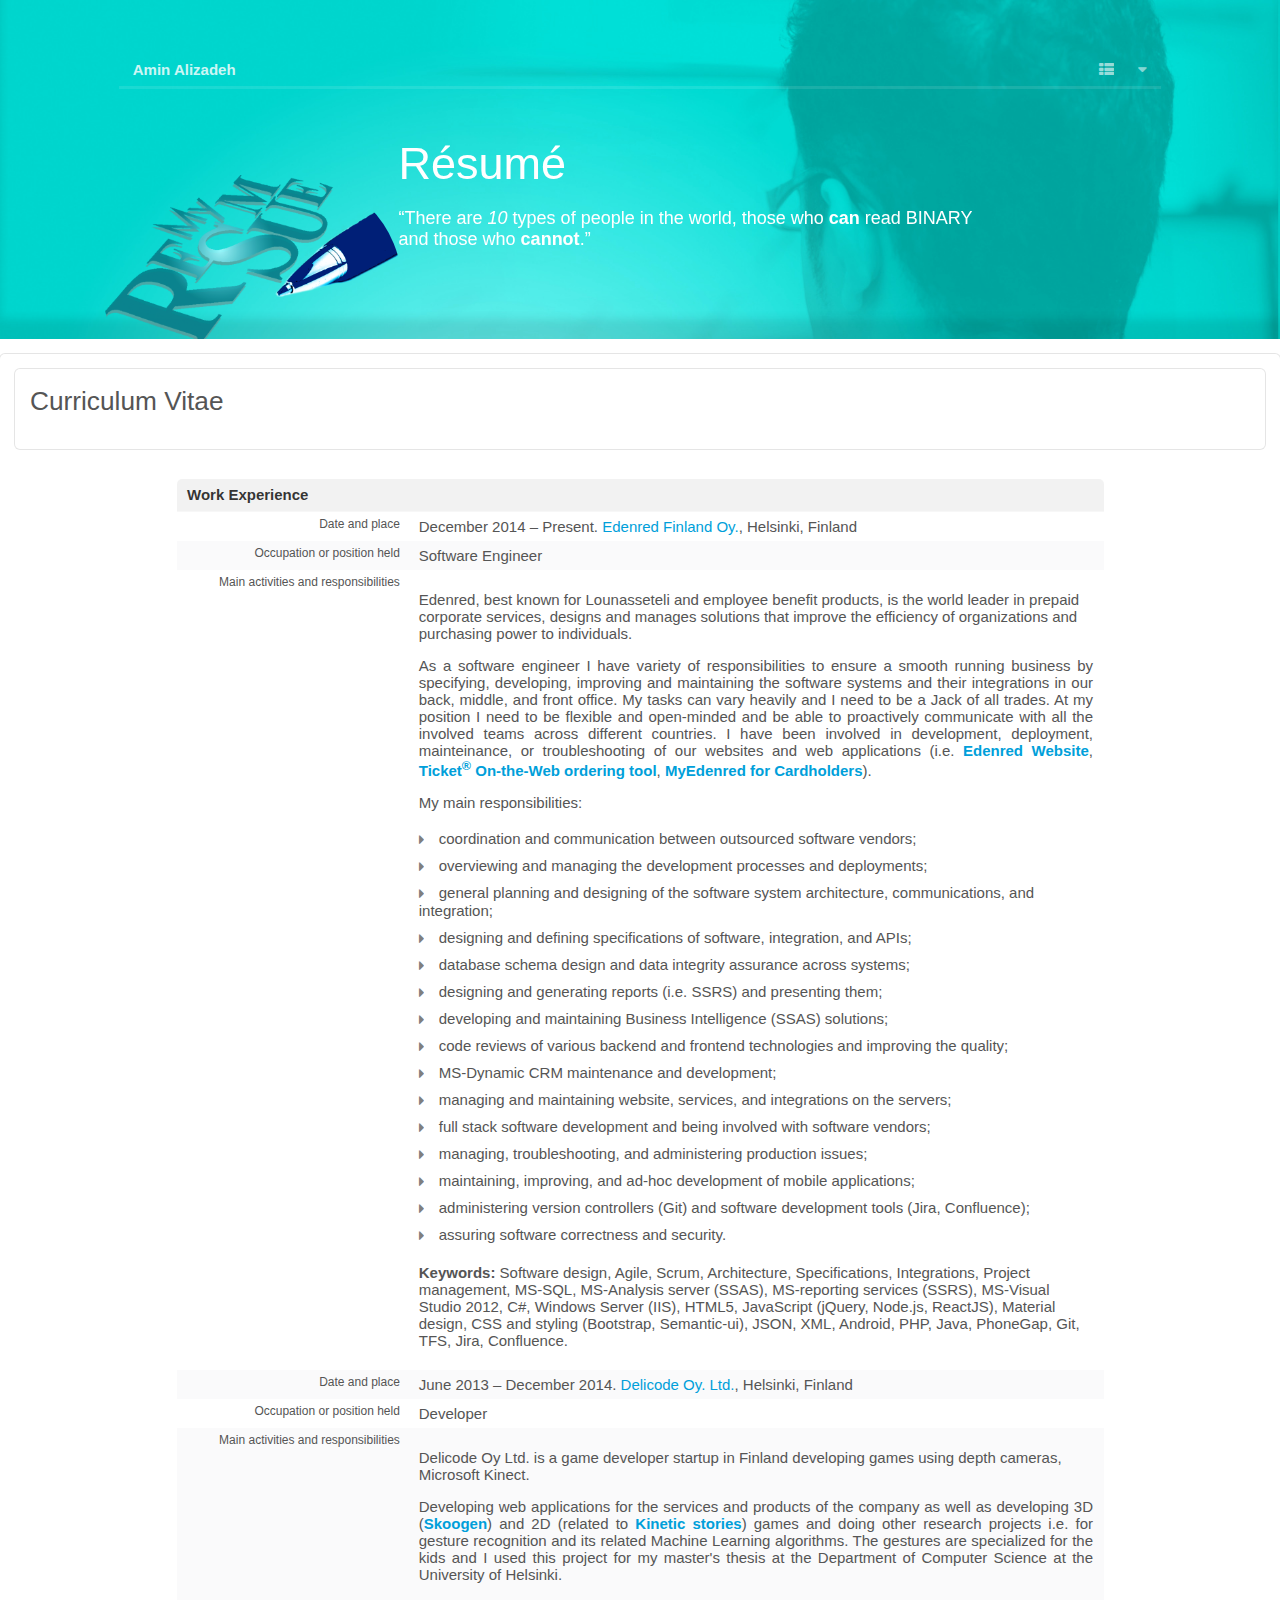
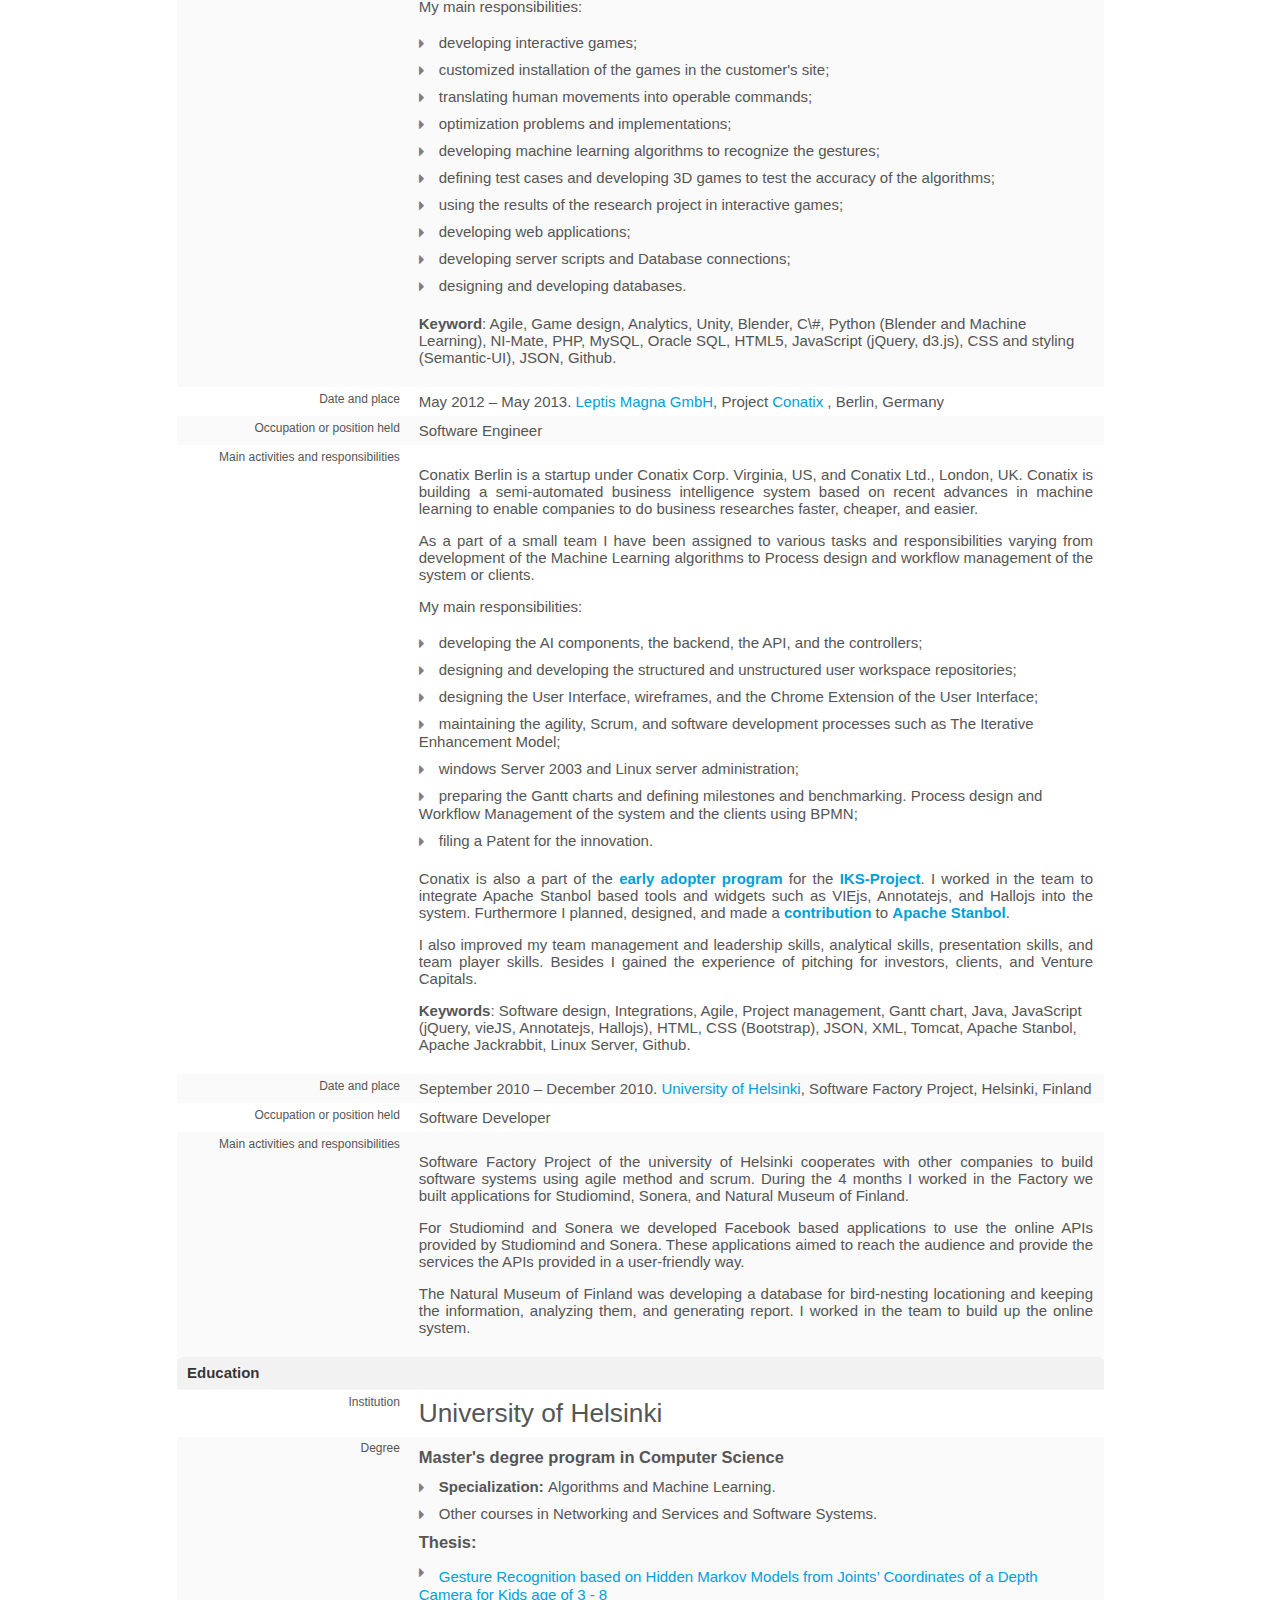
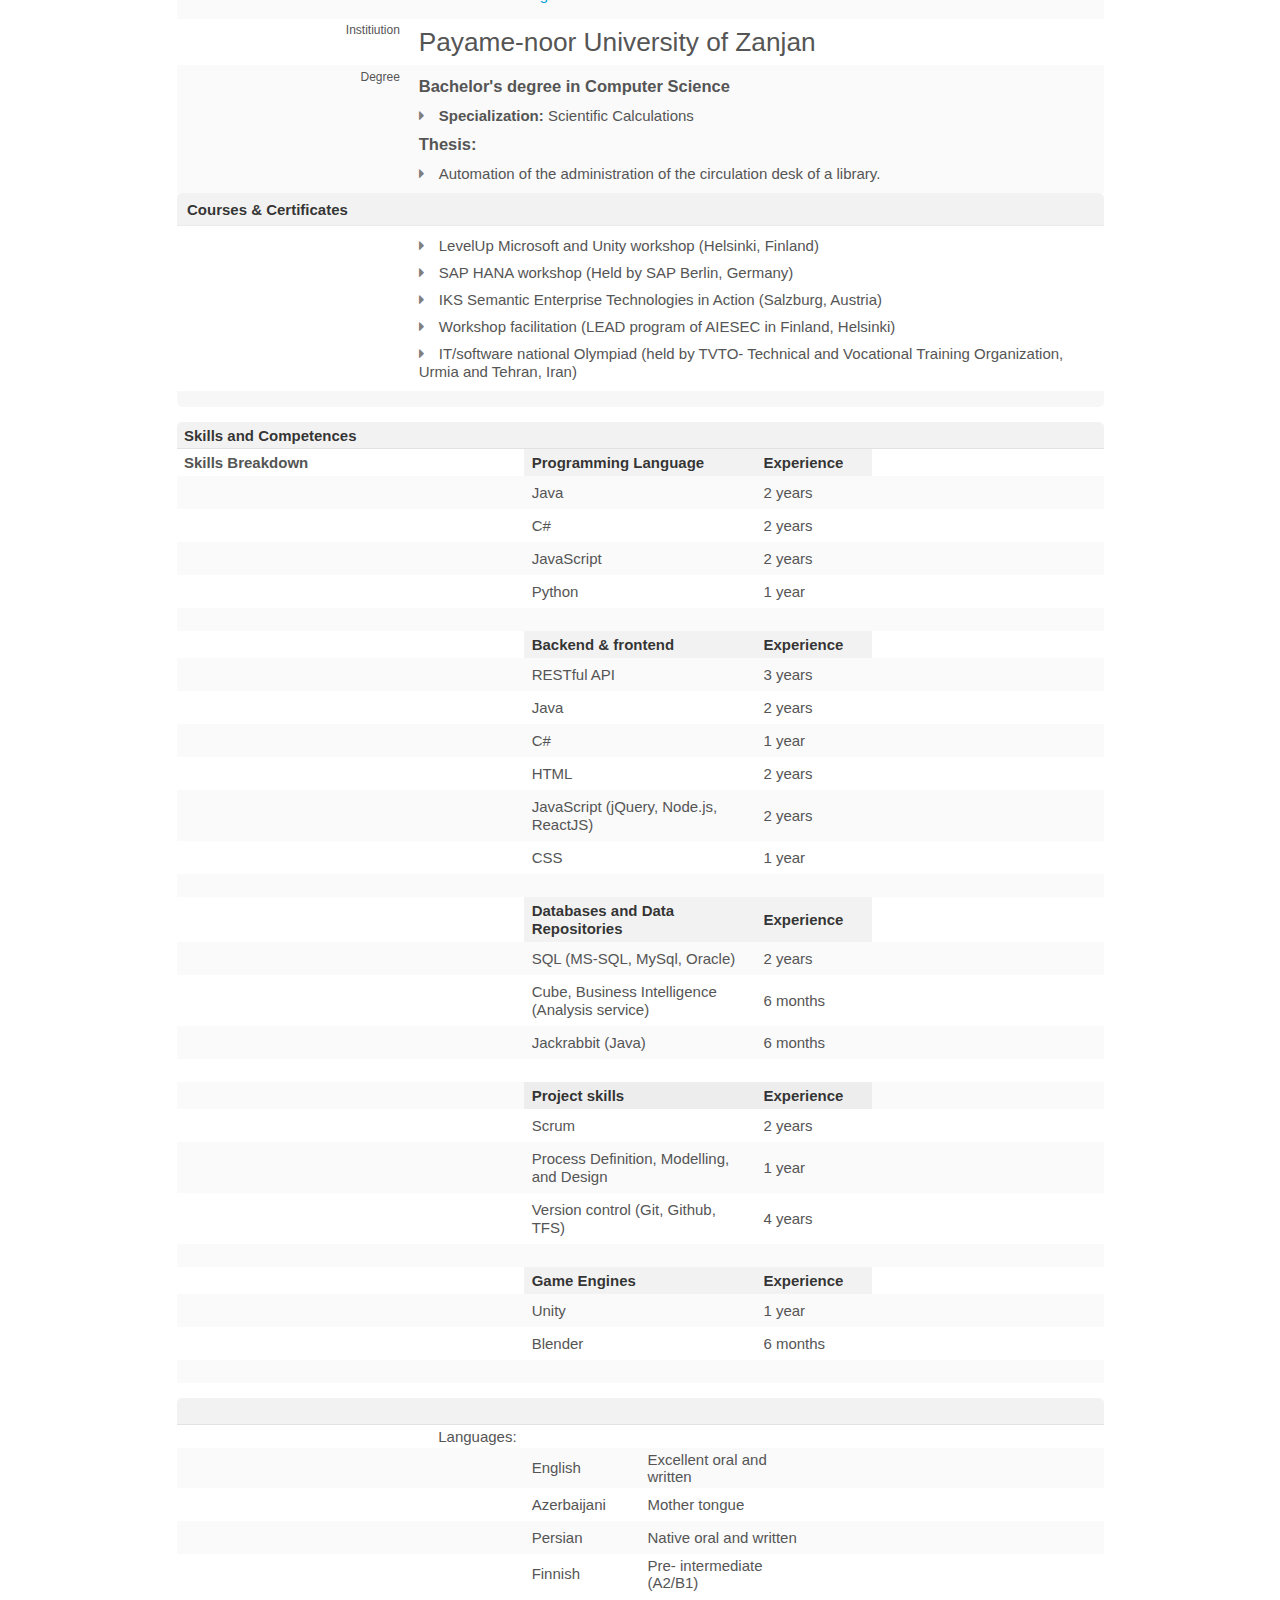
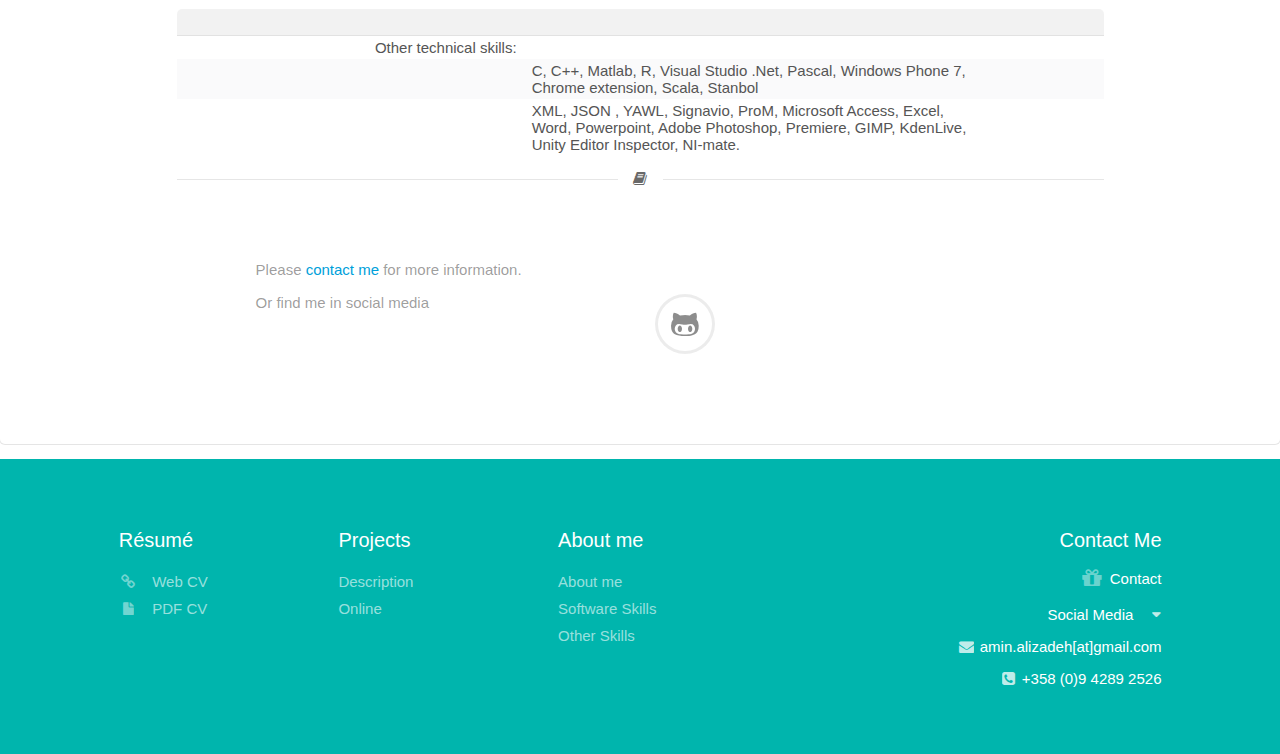
<file: resume.html>
<!DOCTYPE html>
<html>
<head>
  <!-- Standard Meta -->
  <meta charset="utf-8" />
  <meta http-equiv="X-UA-Compatible" content="IE=edge,chrome=1" />
  <meta name="viewport" content="width=device-width, initial-scale=1.0, maximum-scale=1.0">

  <!-- Site Properities -->
  <title>Amin Alizadeh - R&#233;sum&#233;</title>
  
  <link rel="shortcut icon" href="https://amin-alizadeh.github.io/favicon.ico" type="image/x-icon" >
  <link rel="icon" href="https://amin-alizadeh.github.io/favicon.ico" type="image/x-icon" >
		
  <link href='fontgoogleapi.css' rel='stylesheet' type='text/css'>

  <link rel="stylesheet" type="text/css" href="packaged/css/semantic.css">
  <link rel="stylesheet" type="text/css" href="homepage.css">

  <script src="jquery.js"></script>
  <script src="packaged/javascript/semantic.js"></script>
  <script src="homepage.js"></script>
  <script src="main.js"></script>

</head>
<body id="home">
  <div class="ui inverted page grid masthead segment">
    <div class="column">
      <div class="inverted secondary pointing ui menu">
        <a class="header item" href=".">Amin Alizadeh</a>
        <div class="right menu">
          <div class="ui top right pointing mobile dropdown link item">
		    <a href="."><i class="list layout icon"></i></a>
			<div class="menu">
			  <a class="item" href="resume.html">R&#233;sum&#233;</a>
              <a class="item" href="projects.html">Projects</a>
			  <a class="item" href="about.html">About me</a>
			  <a class="item" href="contact.html">Contact</a>
            </div>
          </div>
		  
          <div class="ui dropdown link item">
            <a href="."><i class="list layout icon"></i></a>
            <i class="dropdown icon"></i>
            <div class="menu">
			  <a class="item" href="resume.html">&nbsp;&nbsp;R&#233;sum&#233;</a>
              <a class="item" href="projects.html">&nbsp;&nbsp;Projects</a>
			  <a class="item" href="about.html">&nbsp;&nbsp;About me</a>
			  <a class="item" href="contact.html">&nbsp;&nbsp;Contact</a>
            </div>
          </div>
          
          
        </div>
      </div>
      <img src="images/resume-pen.png" class="circular ui medium image">
      <div class="ui hidden transition information">
        <h1 class="ui inverted header">
          R&#233;sum&#233;
        </h1>
			<p>
				“There are <i>10</i> types of people in the world, those who <b>can</b> read BINARY and those who <b>cannot</b>.”
			</p>
      </div>
    </div>
  </div>
 
 
 <!-- NEW DESCRIPTION  
 
    
    <div class="ui two column grid">
		<div class="column">
			X
		</div>
		<div class="column">
			<div class="ui ten column grid"> </div>
			<h1 class="left aligned ui header">
				Who is Amin Alizadeh?
			</h1>
			<p>
			Text will appear here!
			</p>
		</div>
    </div>
 
END OF NEW DESCRIPTION  -->
 
 
 <!--			DESCRIPTION COMES HERE                 -->
 
 
	<div class="ui page overview segment">
		<div class="ui page overview segment">
			<h2 class="ui header">Curriculum Vitae</h2>
			<p>
				
			</p>
		</div>
		
		<div class="ui two wide column grid">
			<div class="two wide column"></div>
			<div class="twelve wide column">
			
			
				<table class="ui resume sixteen column table segment">
					<thead>
						<tr>
							<th class="four wide">Work Experience</th>
							<th class="twelve wide">&nbsp;</th>
						</tr>
					</thead>
				  <tbody>

				  <!--             BEGINNING OF DESCRIPTION                -->		  
					<tr>
						<td>
							Date and place
						</td>
						<td>
							December 2014 – Present. <a class="item" href="http://www.edenred.fi/" target="_blank">Edenred Finland Oy.</a>, Helsinki, Finland
						</td>
					</tr>
					<tr>
						<td>Occupation or position held</td>
						<td>
							Software Engineer
						</td>
					</tr>
					<tr>
						<td>Main activities and responsibilities</td>
						<td>
							<p>
								Edenred, best known for Lounasseteli and employee benefit products, is the world leader in prepaid corporate services, designs and manages solutions that improve the efficiency of organizations and purchasing power to individuals.
							</p>
							<p align="justify">
								As a software engineer I have variety of responsibilities to ensure a smooth running business by specifying, developing, improving and maintaining the software systems and their integrations in our back, middle, and front office. My tasks can vary heavily and I need to be a Jack of all trades. At my position I need to be flexible and open-minded and be able to proactively communicate with all the involved teams across different countries. I have been involved in development, deployment, mainteinance, or troubleshooting of our websites and web applications (i.e. <a class="item" href="http://www.edenred.fi/" target="_blank">Edenred Website</a>, <a class="item" href="https://ticket.edenred.fi/" target="_blank">Ticket<sup>&reg;</sup> On-the-Web ordering tool</a>, <a class="item" href="https://www.myedenred.fi/" target="_blank">MyEdenred for Cardholders</a>).
							</p>
							<p>
								My main responsibilities:
								<div class="ui animated  list">
									<div class="item"><i class="triangle right icon"></i> coordination and communication between outsourced software vendors;</div>
									<div class="item"><i class="triangle right icon"></i> overviewing and managing the development processes and deployments;</div>
									<div class="item"><i class="triangle right icon"></i> general planning and designing of the software system architecture, communications, and integration;</div>
									<div class="item"><i class="triangle right icon"></i> designing and defining specifications of software, integration, and APIs;</div>
									<div class="item"><i class="triangle right icon"></i> database schema design and data integrity assurance across systems;</div>
									<div class="item"><i class="triangle right icon"></i> designing and generating reports (i.e. SSRS) and presenting them;</div>
									<div class="item"><i class="triangle right icon"></i> developing and maintaining Business Intelligence (SSAS) solutions;</div>
									<div class="item"><i class="triangle right icon"></i> code reviews of various backend and frontend technologies and improving the quality;</div>
									<div class="item"><i class="triangle right icon"></i> MS-Dynamic CRM maintenance and development;</div>
									<div class="item"><i class="triangle right icon"></i> managing and maintaining website, services, and integrations on the servers;</div>
									<div class="item"><i class="triangle right icon"></i> full stack software development and being involved with software vendors;</div>
									<div class="item"><i class="triangle right icon"></i> managing, troubleshooting, and administering production issues;</div>
									<div class="item"><i class="triangle right icon"></i> maintaining, improving, and ad-hoc development of mobile applications;</div>
									<div class="item"><i class="triangle right icon"></i> administering version controllers (Git) and software development tools (Jira, Confluence);</div>
									<div class="item"><i class="triangle right icon"></i> assuring software correctness and security.</div>
								</div>
							</p>
							<p>
							<b>Keywords: </b>Software design, Agile, Scrum, Architecture, Specifications, Integrations, Project management, MS-SQL, MS-Analysis server (SSAS), MS-reporting services (SSRS), MS-Visual Studio 2012, C#, Windows Server (IIS), HTML5, JavaScript (jQuery, Node.js, ReactJS), Material design, CSS and styling (Bootstrap, Semantic-ui), JSON, XML, Android, PHP, Java, PhoneGap, Git, TFS, Jira, Confluence.
							</p>
						</td>
					</tr>
					
				<!--             END OF DESCRIPTION                -->
				<!--             BEGINNING OF DESCRIPTION                -->		  
					<tr>
						<td>
							Date and place
						</td>
						<td>
							June 2013 – December 2014. <a class="item" href="http://www.delicode.com" target="_blank">Delicode Oy. Ltd.</a>, Helsinki, Finland
						</td>
					</tr>
					<tr>
						<td>Occupation or position held</td>
						<td>
							Developer
						</td>
					</tr>
					<tr>
						<td>Main activities and responsibilities</td>
						<td>
							<p>
								Delicode Oy Ltd. is a game developer startup in Finland developing games using depth cameras, Microsoft Kinect.
							</p>
							<p align="justify">
								Developing web applications for the services and products of the company as well as developing 3D (<a class="item" href="http://www.skoogen.net/" target="_blank">Skoogen</a>) and 2D (related to <a class="item" href="http://www.kineticstories.com/" target="_blank">Kinetic stories</a>) games and doing other research projects i.e. for gesture recognition and its related Machine Learning algorithms. The gestures are specialized for the kids and I used this project for my master's thesis at the Department of Computer Science at the University of Helsinki.
							</p>
							<p>
								My main responsibilities:
								<div class="ui animated  list">
									 <div class="item"><i class="triangle right icon"></i> developing interactive games;</div>
									 <div class="item"><i class="triangle right icon"></i> customized installation of the games in the customer's site;</div>
									 <div class="item"><i class="triangle right icon"></i> translating human movements into operable commands;</div>
									 <div class="item"><i class="triangle right icon"></i> optimization problems and implementations;</div>
									 <div class="item"><i class="triangle right icon"></i> developing machine learning algorithms to recognize the gestures;</div>
									 <div class="item"><i class="triangle right icon"></i> defining test cases and developing 3D games to test the accuracy of the algorithms;</div>
									 <div class="item"><i class="triangle right icon"></i> using the results of the research project in interactive games;</div>
									<div class="item"><i class="triangle right icon"></i> developing web applications;</div>
									<div class="item"><i class="triangle right icon"></i> developing server scripts and Database connections;</div>
									<div class="item"><i class="triangle right icon"></i> designing and developing databases.</div>
								</div>
							</p>
							<p>
							<b>Keyword</b>: Agile, Game design, Analytics, Unity, Blender, C\#, Python (Blender and Machine Learning), NI-Mate, PHP, MySQL, Oracle SQL, HTML5, JavaScript (jQuery, d3.js), CSS and styling (Semantic-UI), JSON, Github.
							</p>
						</td>
					</tr>
					
				<!--             END OF DESCRIPTION                -->

				  <!--             BEGINNING OF DESCRIPTION                -->		  
					<tr>
						<td>
							Date and place
						</td>
						<td>
							May 2012 – May 2013. <a class="item" href="http://leptismagna.de/" target="_blank">Leptis Magna GmbH</a>, Project <a class="item" href="http://www.conatix.com" target="_blank">Conatix </a>, Berlin, Germany
						</td>
					</tr>
					<tr>
						<td>Occupation or position held</td>
						<td>
							Software Engineer
						</td>
					</tr>
					<tr>
						<td>Main activities and responsibilities</td>
						<td>
							<p align="justify">
								Conatix Berlin is a startup under Conatix Corp. Virginia, US, and Conatix Ltd., London, UK. Conatix is building a semi-automated business intelligence system based on 
								recent advances in machine learning to enable companies to do business researches faster, cheaper, and easier.
							</p>
							<p align="justify">
								As a part of a small team I have been assigned to various tasks and responsibilities varying from development of the Machine Learning algorithms to Process design and 
								workflow management of the system or clients.
							</p>
							<p>
								My main responsibilities:
								<div class="ui animated  list">
									 <div class="item"><i class="triangle right icon"></i> developing the AI components, the backend, the API, and the controllers;</div>
									 <div class="item"><i class="triangle right icon"></i> designing and developing the structured and unstructured user workspace repositories;</div>
									 <div class="item"><i class="triangle right icon"></i> designing the User Interface, wireframes, and the Chrome Extension of the User Interface;</div>
									 <div class="item"><i class="triangle right icon"></i> maintaining the agility, Scrum, and software development processes such as The Iterative Enhancement Model;</div>
									 <div class="item"><i class="triangle right icon"></i> windows Server 2003 and Linux server administration;</div>
									 <div class="item"><i class="triangle right icon"></i> preparing the Gantt charts and defining milestones and benchmarking. Process design and Workflow Management of the system and the clients using BPMN;</div>
									 <div class="item"><i class="triangle right icon"></i> filing a Patent for the innovation.</div>
								</div>
							</p>
							<p align="justify">
								Conatix is also a part of the <a class="item" href="http://blog.iks-project.eu/applying-stanbol-to-business-intelligence/" target="_blank">early adopter program</a> 
								for the <a class="item" href="http://www.iks-project.eu/" target="_blank">IKS-Project</a>. I worked in the team to integrate Apache Stanbol based tools and widgets such as VIEjs, 
								Annotatejs, and Hallojs into the system. Furthermore I planned, designed, and made a  <a class="item" href="http://www.conatix.com/iks-seesaw.html" target="_blank">contribution</a> to 
								<a class="item" href="http://stanbol.apache.org/" target="_blank">Apache Stanbol</a>.
							</p>
							<p align="justify">					
								I also improved my team management and leadership skills, analytical skills, presentation skills, and team player skills. Besides I gained the experience of pitching for investors, clients, 
								and Venture Capitals.
							</p>
							<p>
								<b>Keywords</b>: Software design, Integrations, Agile, Project management, Gantt chart, Java, JavaScript (jQuery, vieJS, Annotatejs, Hallojs), HTML, CSS (Bootstrap), JSON, XML,  Tomcat, Apache Stanbol, Apache Jackrabbit, Linux Server, Github.
							</p>
						</td>
					</tr>
					
				<!--             END OF DESCRIPTION                -->
				
				<!--             BEGINNING OF DESCRIPTION                -->		  
					<tr>
						<td>
							Date and place
						</td>
						<td>
							September 2010 – December 2010. <a class="item" href="http://cs.helsinki.fi/en" target="_blank">University of Helsinki</a>, Software Factory Project, Helsinki, Finland
						</td>
					</tr>
					<tr>
						<td>Occupation or position held</td>
						<td>
							Software Developer
						</td>
					</tr>
					<tr>
						<td>Main activities and responsibilities</td>
						<td>
							<p align="justify">
								Software Factory Project of the university of Helsinki cooperates with other companies to build software systems using agile method and scrum. 
								During the 4 months I worked in the Factory we built applications for Studiomind, Sonera, and Natural Museum of Finland.
							</p>
							<p align="justify">
								For Studiomind and Sonera we developed Facebook based applications to use the online APIs provided by Studiomind and Sonera. 
								These applications aimed to reach the audience and provide the services the APIs provided in a user-friendly way.
							</p>
							<p align="justify">
								The Natural Museum of Finland was developing a database for bird-nesting locationing and keeping the information, analyzing them, and generating report. 
								I worked in the team to build up the online system.
							</p>
						</td>
					</tr>
					
				<!--             END OF DESCRIPTION                -->
				
				<thead>
					<tr>
						<th class="four wide">Education</th>
						<th class="twelve wide">&nbsp;</th>
					</tr>
				</thead>
				
				<tr>
					<td>Institution</td>
					<td>
						<h2 class="ui header">University of Helsinki</h2>
					</td>
				</tr>
				<tr>
					<td>Degree</td>
					<td>
						<div class="ui animated  list">
							 <div class="item"><h4 class="ui header">Master's degree program in Computer Science</h4></div>
							 <div class="item"><i class="triangle right icon"></i><b>Specialization: </b>Algorithms and Machine Learning.</div>
							 <div class="item"><i class="triangle right icon"></i> Other courses in Networking and Services and Software Systems.</div>
							 <div class="item"><h4 class="ui header">Thesis:</h4></div>
							 <div class="item"><i class="triangle right icon"></i><a class="item" href="https://helda.helsinki.fi/handle/10138/45440" target="_blank">Gesture Recognition based on Hidden Markov Models from Joints’ Coordinates of a Depth Camera for Kids age of 3 - 8</a></div>
						</div>
					</td>
				</tr>
				<tr>
					<td>Institiution</td>
					<td>
						<h2 class="ui header">Payame-noor University of Zanjan</h2>
					</td>
				</tr>
				<tr>
					<td>Degree</td>
					<td>
						<div class="ui animated  list">
							 <div class="item"><h4 class="ui header">Bachelor's degree in Computer Science</h4></div>
							 <div class="item"><i class="triangle right icon"></i><b>Specialization: </b>Scientific Calculations</div>
							 <div class="item"><h4 class="ui header">Thesis:</h4></div>
							 <div class="item"><i class="triangle right icon"></i>Automation of the administration of the circulation desk of a library.</div>
						</div>	
					</td>
				</tr>
						
				<thead>
					<tr>
						<th class="four wide">Courses & Certificates</th>
						<th class="twelve wide">&nbsp;</th>
					</tr>
				</thead>
				
				<tr>
					<td>&nbsp;</td>
					<td>
						<div class="ui animated  list">
							 <div class="item"><i class="triangle right icon"></i>LevelUp Microsoft and Unity workshop (Helsinki, Finland)</div>
							 <div class="item"><i class="triangle right icon"></i>SAP HANA workshop (Held by SAP Berlin, Germany)</div>
							 <div class="item"><i class="triangle right icon"></i>IKS Semantic Enterprise Technologies in Action (Salzburg, Austria)</div>
							 <div class="item"><i class="triangle right icon"></i>Workshop facilitation (LEAD program of AIESEC in Finland, Helsinki)</div>
							 <div class="item"><i class="triangle right icon"></i>IT/software national Olympiad (held by TVTO- Technical and Vocational Training Organization, Urmia and Tehran, Iran)</div>
						</div>	
					</td>
				</tr>
				
				</tbody>
				  <tfoot>
					<tr>
						<th></th>
						<th></th>
				  </tr></tfoot>
				</table>
				
				<table class="ui definition sixteen column compact table segment">
					<thead>
						<tr>
							<th class="six wide">Skills and Competences</th>
							<th class="four wide">&nbsp;</th>
							<th class="two wide">&nbsp;</th>
							<th class="four wide">&nbsp;</th>
						</tr>
					</thead>
					<tbody>
						<tr>
							<td>Skills Breakdown</td>
							<th><h5 class="ui header">Programming Language</h5></th>
							<th><h5 class="ui header">Experience</th>
							<td>&nbsp;</td>
						</tr>
						<tr>
							<td>&nbsp;</td>
							<td>
								<div class="ui animated  list">
									<div class="item">Java</div>
								</div>
							</td>
							<td>2 years</td>
							<td>&nbsp;</td>
						</tr>
						<tr>
							<td>&nbsp;</td>
							<td>
								<div class="ui animated  list">
									<div class="item">C&#35;</div>
								</div>
							</td>
							<td>2 years</td>
							<td>&nbsp;</td>
						</tr>
						<tr>
							<td>&nbsp;</td>
							<td>
								<div class="ui animated  list">
									<div class="item">JavaScript</div>
								</div>
							</td>
							<td>2 years</td>
							<td>&nbsp;</td>
						</tr>
						<tr>
							<td>&nbsp;</td>
							<td>
								<div class="ui animated  list">
									<div class="item">Python</div>
								</div>
							</td>
							<td>1 year</td>
							<td>&nbsp;</td>
						</tr>
						
						
						<tr>
							<td>&nbsp;</td>
							<td>&nbsp;</td>
							<td>&nbsp;</td>
							<td>&nbsp;</td>
						</tr>
						<tr>
							<td>&nbsp;</td>
							<th><h5 class="ui header">Backend & frontend</h5></th>
							<th><h5 class="ui header">Experience</th>
							<td>&nbsp;</td>
						</tr>				
						<tr>
							<td>&nbsp;</td>
							<td>
								<div class="ui animated  list">
									<div class="item">RESTful API</div>
								</div>
							</td>
							<td>3 years</td>
							<td>&nbsp;</td>
						</tr>
						<tr>
							<td>&nbsp;</td>
							<td>
								<div class="ui animated  list">
									<div class="item">Java</div>
								</div>
							</td>
							<td>2 years</td>
							<td>&nbsp;</td>
						</tr>
						<tr>
							<td>&nbsp;</td>
							<td>
								<div class="ui animated  list">
									<div class="item">C&#35;</div>
								</div>
							</td>
							<td>1 year</td>
							<td>&nbsp;</td>
						</tr>
						<tr>
							<td>&nbsp;</td>
							<td>
								<div class="ui animated  list">
									<div class="item">HTML</div>
								</div>
							</td>
							<td>2 years</td>
							<td>&nbsp;</td>
						</tr>
						<tr>
							<td>&nbsp;</td>
							<td>
								<div class="ui animated  list">
									<div class="item">JavaScript (jQuery, Node.js, ReactJS)</div>
								</div>
							</td>
							<td>2 years</td>
							<td>&nbsp;</td>
						</tr>
						<tr>
							<td>&nbsp;</td>
							<td>
								<div class="ui animated  list">
									<div class="item">CSS</div>
								</div>
							</td>
							<td>1 year</td>
							<td>&nbsp;</td>
						</tr>
						<tr>
							<td>&nbsp;</td>
							<td>&nbsp;</td>
							<td>&nbsp;</td>
							<td>&nbsp;</td>
						</tr>
						<tr>
							<td>&nbsp;</td>
							<th><h5 class="ui header">Databases and Data Repositories</h5></th>
							<th><h5 class="ui header">Experience</th>
							<td>&nbsp;</td>
						</tr>				
						<tr>
							<td>&nbsp;</td>
							<td>
								<div class="ui animated  list">
									<div class="item">SQL (MS-SQL, MySql, Oracle)</div>
								</div>
							</td>
							<td>2 years</td>
							<td>&nbsp;</td>
						</tr>
						<tr>
							<td>&nbsp;</td>
							<td>
								<div class="ui animated  list">
									<div class="item">Cube, Business Intelligence (Analysis service)</div>
								</div>
							</td>
							<td>6 months</td>
							<td>&nbsp;</td>
						</tr>
						<tr>
							<td>&nbsp;</td>
							<td>
								<div class="ui animated  list">
									<div class="item">Jackrabbit (Java)</div>
								</div>
							</td>
							<td>6 months</td>
							<td>&nbsp;</td>
						</tr>
						<tr>
							<td>&nbsp;</td>
							<td>&nbsp;</td>
							<td>&nbsp;</td>
							<td>&nbsp;</td>
						</tr>				
						<tr>
							<td>&nbsp;</td>
							<th><h5 class="ui header">Project skills</h5></th>
							<th><h5 class="ui header">Experience</th>
							<td>&nbsp;</td>
						</tr>				
						<tr>
							<td>&nbsp;</td>
							<td>
								<div class="ui animated  list">
									<div class="item">Scrum</div>
								</div>
							</td>
							<td>2 years</td>
							<td>&nbsp;</td>
						</tr>				
						<tr>
							<td>&nbsp;</td>
							<td>
								<div class="ui animated  list">
									<div class="item">Process Definition, Modelling, and Design</div>
								</div>
							</td>
							<td>1 year</td>
							<td>&nbsp;</td>
						</tr>
						<tr>
							<td>&nbsp;</td>
							<td>
								<div class="ui animated  list">
									<div class="item">Version control (Git, Github, TFS)</div>
								</div>
							</td>
							<td>4 years</td>
							<td>&nbsp;</td>
						</tr>
						<tr>
							<td>&nbsp;</td>
							<td>&nbsp;</td>
							<td>&nbsp;</td>
							<td>&nbsp;</td>
						</tr>				
						<tr>
							<td>&nbsp;</td>
							<th><h5 class="ui header">Game Engines</h5></th>
							<th><h5 class="ui header">Experience</th>
							<td>&nbsp;</td>
						</tr>				
						<tr>
							<td>&nbsp;</td>
							<td>
								<div class="ui animated  list">
									<div class="item">Unity</div>
								</div>
							</td>
							<td>1 year</td>
							<td>&nbsp;</td>
						</tr>				
						<tr>
							<td>&nbsp;</td>
							<td>
								<div class="ui animated  list">
									<div class="item">Blender</div>
								</div>
							</td>
							<td>6 months</td>
							<td>&nbsp;</td>
						</tr>
						<tr>
							<td>&nbsp;</td>
							<td>&nbsp;</td>
							<td>&nbsp;</td>
							<td>&nbsp;</td>
						</tr>				

					</tbody>
				</table>
				
				<table class="ui right sixteen column compact table segment">
					<thead>
						<tr>
							<th class="six wide">&nbsp;</th>
							<th class="two wide">&nbsp;</th>
							<th class="three wide">&nbsp;</th>
							<th class="five wide">&nbsp;</th>
						</tr>
					</thead>
					<tbody>
						<tr>
							<td>Languages:</td>
							<td>&nbsp;</td>
							<td>&nbsp;</td>
							<td>&nbsp;</td>
						</tr>
						<tr>
							<td>&nbsp;</td>
							<td>
								<div class="ui animated  list">
									<div class="item">English</div>
								</div>
							</td>
							<td>Excellent oral and written</td>
							<td>&nbsp;</td>
						</tr>
						<tr>
							<td>&nbsp;</td>
							<td>
								<div class="ui animated  list">
									<div class="item">Azerbaijani</div>
								</div>
							</td>
							<td>Mother tongue</td>
							<td>&nbsp;</td>
						</tr>
						<tr>
							<td>&nbsp;</td>
							<td>
								<div class="ui animated  list">
									<div class="item">Persian</div>
								</div>
							</td>
							<td>Native oral and written</td>
							<td>&nbsp;</td>
						</tr>
						<tr>
							<td>&nbsp;</td>
							<td>
								<div class="ui animated  list">
									<div class="item">Finnish</div>
								</div>
							</td>
							<td>Pre- intermediate (A2/B1)</td>
							<td>&nbsp;</td>
						</tr>
					</tbody>
				</table>

				<table class="ui right sixteen column compact table segment">
					<thead>
						<tr>
							<th class="six wide">&nbsp;</th>
							<th class="eight wide">&nbsp;</th>
							<th class="two wide">&nbsp;</th>
						</tr>
					</thead>
					<tbody>
						<tr>
							<td>Other technical skills:</td>
							<td>&nbsp;</td>
							<td>&nbsp;</td>
						</tr>
						<tr>
							<td>&nbsp;</td>
							<td>
								C, C++, Matlab, R, Visual Studio .Net, Pascal, Windows Phone 7, Chrome extension, Scala, Stanbol
							</td>
							<td>&nbsp;</td>
						</tr>
						
						<tr>
							<td>&nbsp;</td>
							<td>
								XML, JSON , YAWL, Signavio, ProM, Microsoft Access, Excel, Word, Powerpoint, Adobe Photoshop, Premiere, GIMP, KdenLive, Unity Editor Inspector, NI-mate.
							</td>
							<td>&nbsp;</td>
						</tr>
						
					</tbody>
				</table>
				
				
				<div class="ui horizontal divider"><i class="book icon"></i></div>

				<div class="ui page grid stackable relaxed feature segment">
					<div class="row">
						<div class="ten wide column">
							<div class="ui selection list">
								<div class="item">
									Please <a href="contact.html">contact me</a> for more information.
								</div>
								<div class="item">
									Or find me in social media
									<div class="right floated">
										<div class="ui text shape">
											<div class="sides">
												<a class="active side" href="https://github.com/amin-alizadeh" target="_blank">
													<i class="big circular github icon"></i>
												</a>
												<a class="side" href="https://www.linkedin.com/in/alizadehamin" target="_blank">
													<i class="big circular linkedin icon"></i>
												</a>
												<a class="side" href="https://www.facebook.com/amin.alizadeh.fi" target="_blank">
													<i class="big circular facebook icon"></i>
												</a>
											</div>
										</div>		
									</div>
								</div>
							</div>
						</div>
					</div>
				</div>
			</div>
		</div>
		
	</div>	
 
 <!--            END OF DESCRIPTION                  -->

 <!--
  <div class="ui inverted page grid stackable relaxed feature segment">

    <div class="row">
      <div class="ten wide column">
        <h2 class="ui header">Recent Activities</h2>
        <p>
			I try to keep my knowledge up-to-date by participating in various events and improving my knowledge in different areas.
		</p>
		<p>
			<a class="ui blue right labeled icon button" href="activities.html">
				More<i class="right arrow icon"></i>
			</a>
		</p>
        <div class="ui inverted section divider"></div>
        <div class="ui inverted animated selection list">
          <a class="item" href="activities.html#SPA2014">
            Project in String Processing Algorithms
            <div class="right floated">Feb, 2014</div>
          </a>
          <a class="item" href="activities.html#LVLUP2014">
            LevelUp Your Game in Unity by Microsoft
            <div class="right floated">Jan, 2014</div>
          </a>
          <a class="item" href="activities.html#ImageViews">
            View your images
            <div class="right floated">Dec, 2013</div>
          </a>
        </div>
      </div>

    </div>
  </div>
-->

  <div class="ui inverted teal page grid segment">
    <div class="ten wide column">
      <div class="ui three column stackable grid">
        <div class="column">
          <div class="ui header">R&#233;sum&#233; </div>
		  <div class="ui inverted link list">
            <a class="item" href="resume.html"><i class="url icon"></i>Web CV</a>
            <a class="item" href="content/amin-alizadeh-cv.pdf"><i class="file icon"></i>PDF CV</a>
          </div>
		</div>
        <div class="column">
          <div class="ui header">Projects</div>
          <div class="ui inverted link list">
            <a class="item" href="projects.html#Description">Description</a>
            <a class="item" href="projects.html#Online">Online</a>
          </div>
        </div>
        <div class="column">
          <div class="ui header">About me</div>
          <div class="ui inverted link list">
			<a class="item" href="about.html#About">About me</a>
            <a class="item" href="about.html#Software">Software Skills</a>
            <a class="item" href="about.html#Other">Other Skills</a>
          </div>
        </div>
      </div>
    </div>
    <div class="six wide right floated aligned column">
		<div class="ui right floated column">
			<div class="column">
			  <div class="ui header">Contact Me</div>
				<div class="ui inverted link list">
					<a class="visiblelink" href="contact.html"><i class="large gift icon link icon"></i>&nbsp;Contact</a>
				</div>
				<div class="ui dropdown link item">
					Social Media
					<i class="dropdown icon"></i>
					<div class="menu">
					  <a class="item" href="https://github.com/amin-alizadeh" target="_blank"><i class="github sign icon"></i>Github</a>
					  <a class="item" href="https://www.linkedin.com/in/alizadehamin" target="_blank"><i class="linkedin sign icon"></i>LinkedIn</a>
					  <a class="item" href="https://www.facebook.com/amin.alizadeh.fi" target="_blank"><i class="facebook sign icon"></i>Facebook</a>
					</div>
				</div>
			  <div class="ui inverted link list">
				<i class="mail icon"></i>&nbsp;amin.alizadeh[at]gmail.com
			  </div>
			  <p><i class="phone sign icon"></i>+358 (0)9 4289 2526</p>
			</div>
		</div>
		<!--
      <a href="contact.html"><h3 class="ui header">Contact Me</h3></a>
	   <div class="ui dropdown link item">
            Social Media
            <i class="dropdown icon"></i>
            <div class="menu">
			  <a class="item" href="https://github.com/amin-alizadeh" target="_blank"><i class="github sign icon"></i>Github</a>
              <a class="item" href="https://www.linkedin.com/in/alizadehamin" target="_blank"><i class="linkedin sign icon"></i>LinkedIn</a>
			  <a class="item" href="https://www.facebook.com/amin.alizadeh.fi" target="_blank"><i class="facebook sign icon"></i>Facebook</a>
            </div>
        </div>
		<p>
			<a class="item" href="mailto:amin.alizadeh@gmail.com"><i class="mail sign icon"></i>amin.alizadeh@gmail.com</a>
		</p>	  
      <p><i class="phone sign icon"></i>+358 (0)9 4289 2526</p>
	  -->
    </div>
  </div>
</body>

</html>
</file>
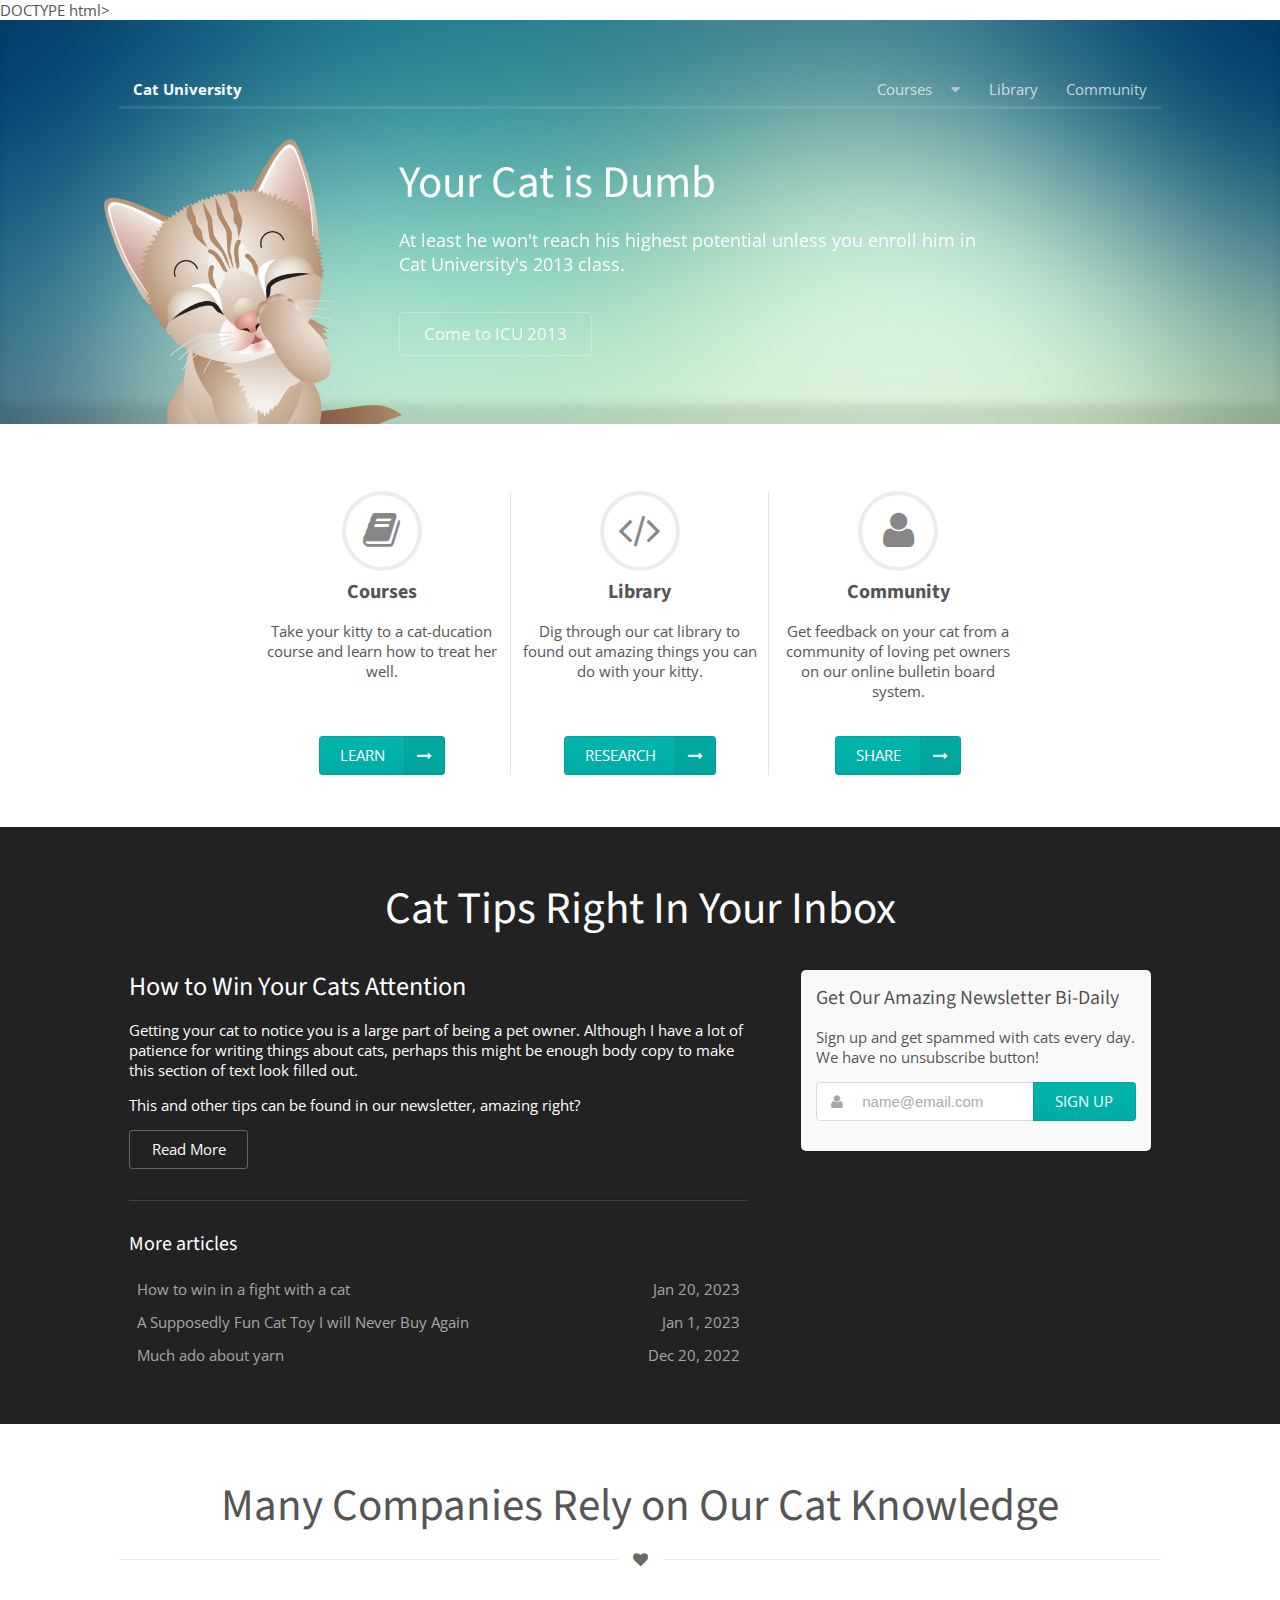
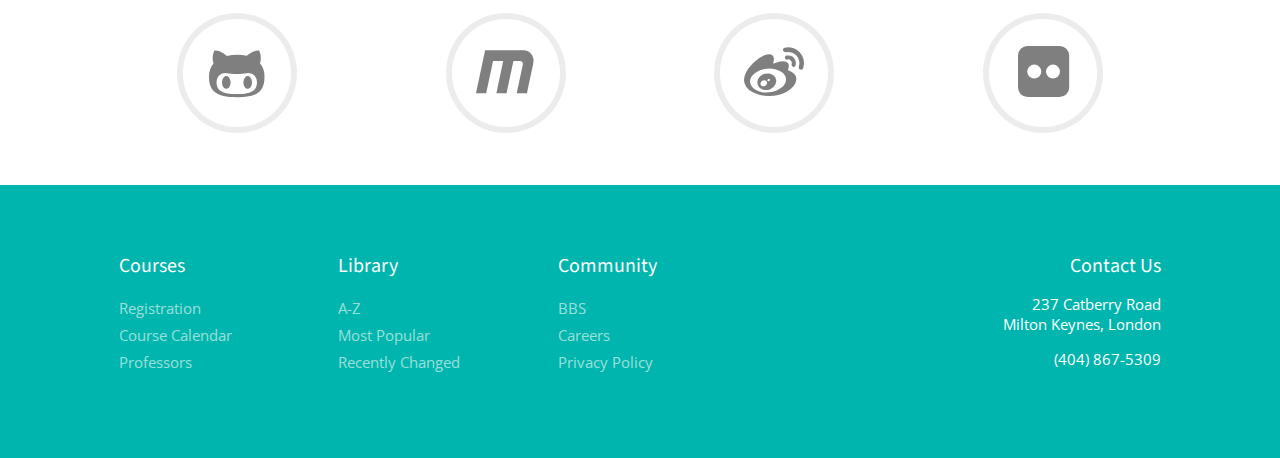
<file: examples/homepage.html>
DOCTYPE html>
<html>
<head>
  <!-- Standard Meta -->
  <meta charset="utf-8" />
  <meta http-equiv="X-UA-Compatible" content="IE=edge,chrome=1" />
  <meta name="viewport" content="width=device-width, initial-scale=1.0, maximum-scale=1.0">

  <!-- Site Properities -->
  <title>Homepage Example - Semantic</title>

  <link href='http://fonts.googleapis.com/css?family=Source+Sans+Pro:400,700|Open+Sans:300italic,400,300,700' rel='stylesheet' type='text/css'>

  <link rel="stylesheet" type="text/css" href="../packaged/css/semantic.css">
  <link rel="stylesheet" type="text/css" href="homepage.css">

  <script src="http://cdnjs.cloudflare.com/ajax/libs/jquery/2.0.3/jquery.js"></script>
  <script src="../packaged/javascript/semantic.js"></script>
  <script src="homepage.js"></script>

</head>
<body id="home">
  <div class="ui inverted page grid masthead segment">
    <div class="column">
      <div class="inverted secondary pointing ui menu">
        <div class="header item">Cat University</div>
        <div class="right menu">
          <div class="ui top right pointing mobile dropdown link item">
            Menu
            <i class="dropdown icon"></i>
            <div class="menu">
              <a class="item">Classes</a>
              <a class="item">Cocktail Hours</a>
              <a class="item">Community</a>
            </div>
          </div>
          <div class="ui dropdown link item">
            Courses
            <i class="dropdown icon"></i>
            <div class="menu">
              <a class="item">Petting</a>
              <a class="item">Feeding</a>
              <a class="item">Mind Reading</a>
            </div>
          </div>
          <a class="item">Library</a>
          <a class="item">Community</a>
        </div>
      </div>
      <img src="images/cat.png" class="ui medium image">
      <div class="ui hidden transition information">
        <h1 class="ui inverted header">
          Your Cat is Dumb
        </h1>
        <p>At least he won't reach his highest potential unless you enroll him in Cat University's 2013 class.</p>
        <div class="large basic inverted animated fade ui button">
          <div class="visible content">Come to ICU 2013</div>
          <div class="hidden content">Register Now</div>
        </div>
      </div>
    </div>
  </div>
  <div class="ui page grid overview segment">
    <div class="ui two wide column"></div>
    <div class="twelve wide column">
      <div class="ui three column center aligned stackable divided grid">
        <div class="column">
          <div class="ui icon header">
            <i class="circular book link icon"></i>
            Courses 
          </div>
          <p>Take your kitty to a cat-ducation course and learn how to treat her well.</p>
          <p><a class="ui teal right labeled icon button" href="#">Learn <i class="right long arrow icon"></i></a></p>
        </div>
        <div class="column">
          <div class="ui icon header">
            <i class="circular code link icon"></i>
            Library
          </div>
          <p>Dig through our cat library to found out amazing things you can do with your kitty.</p>
          <p><a class="ui teal right labeled icon button" href="#">Research <i class="right long arrow icon"></i></a></p>
        </div>
        <div class="column">
          <div class="ui icon header">
            <i class="circular user link icon"></i>
            Community
          </div>
          <p>Get feedback on your cat from a community of loving pet owners on our online bulletin board system.</p>
          <p><a class="ui teal right labeled icon button" href="#">Share <i class="right long arrow icon"></i></a></p>
        </div>
      </div>
    </div>
  </div>

  <div class="ui inverted page grid stackable relaxed feature segment">
    <div class="row">
      <div class="column">
        <h1 class="center aligned ui header">
          Cat Tips Right In Your Inbox
        </h1>
      </div>
    </div>
    <div class="row">
      <div class="ten wide column">
        <h2 class="ui header">How to Win Your Cats Attention</h2>
        <p>Getting your cat to notice you is a large part of being a pet owner. Although I have a lot of patience for writing things about cats, perhaps this might be enough body copy to make this section of text look filled out.</p>
        <p>This and other tips can be found in our newsletter, amazing right?</p>
        <div class="ui basic inverted animated button button">
          <div class="visible content">Read More</div>
          <div class="hidden content"><i class="right arrow icon"></i></div>
        </div>
        <div class="ui inverted section divider"></div>
        <h3 class="ui header">More articles</h3>
        <div class="ui inverted animated selection list">
          <div class="item">
            How to win in a fight with a cat
            <div class="right floated">Jan 20, 2023</div>
          </div>
          <div class="item">
            A Supposedly Fun Cat Toy I will Never Buy Again
            <div class="right floated">Jan 1, 2023</div>
          </div>
          <div class="item">
            Much ado about yarn
            <div class="right floated">Dec 20, 2022</div>
          </div>
        </div>
      </div>
      <div class="six wide column">
        <div class="ui secondary form segment">
          <h3 class="ui header">Get Our Amazing Newsletter Bi-Daily</h3>
          <p>Sign up and get spammed with cats every day. We have no unsubscribe button!</p>
          <div class="field">
            <div class="ui left icon action input">
              <i class="user icon"></i>
              <input name="email" type="text" placeholder="name@email.com">
              <div class="ui teal submit button">Sign up</div>
            </div>
          </div>
          <div class="ui error message"></div>
        </div>
      </div>
    </div>
  </div>

  <div class="ui page grid stackable segment">
    <div class="row">
      <div class="column">
        <h1 class="center aligned ui header">
          Many Companies Rely on Our Cat Knowledge
        </h1>
        <div class="ui horizontal divider"><i class="heart icon"></i></div>
      </div>
    </div>
    <div class="center four column aligned row">
      <div class="column">
        <div class="ui text shape">
          <div class="sides">
            <div class="active side">
              <i class="huge circular github icon"></i>
            </div>
            <div class="side">
              <i class="huge circular facebook icon"></i>
            </div>
            <div class="side">
              <i class="huge circular maxcdn icon"></i>
            </div>
            <div class="side">
              <i class="huge circular pinterest icon"></i>
            </div>
            <div class="side">
              <i class="huge circular weibo icon"></i>
            </div>
            <div class="side">
              <i class="huge circular flickr icon"></i>
            </div>
          </div>
        </div>
      </div>
      <div class="column">
        <div class="ui text shape">
          <div class="sides">
            <div class="side">
              <!--<i class="huge circular github icon"></i>-->
			  X
            </div>
            <div class="side">
              <i class="huge circular facebook icon"></i>
            </div>
            <div class="active side">
              <i class="huge circular maxcdn icon"></i>
            </div>
            <div class="side">
              <i class="huge circular pinterest icon"></i>
            </div>
            <div class="side">
              <i class="huge circular weibo icon"></i>
            </div>
            <div class="side">
              <i class="huge circular flickr icon"></i>
            </div>
          </div>
        </div>
      </div>
      <div class="column">
        <div class="ui text shape">
          <div class="sides">
            <div class="side">
              <i class="huge circular github icon"></i>
            </div>
            <div class="side">
              <i class="huge circular facebook icon"></i>
            </div>
            <div class="side">
              <i class="huge circular maxcdn icon"></i>
            </div>
            <div class="side">
              <i class="huge circular pinterest icon"></i>
            </div>
            <div class="active side">
              <i class="huge circular weibo icon"></i>
            </div>
            <div class="side">
              <i class="huge circular flickr icon"></i>
            </div>
          </div>
        </div>
      </div>
      <div class="column">
        <div class="ui text shape">
          <div class="sides">
            <div class="side">
              <i class="huge circular github icon"></i>
            </div>
            <div class="side">
              <i class="huge circular facebook icon"></i>
            </div>
            <div class="side">
              <i class="huge circular maxcdn icon"></i>
            </div>
            <div class="side">
              <i class="huge circular pinterest icon"></i>
            </div>
            <div class="side">
              <i class="huge circular weibo icon"></i>
            </div>
            <div class="active side">
              <i class="huge circular flickr icon"></i>
            </div>
          </div>
        </div>
      </div>
    </div>
  </div>
  <div class="ui inverted teal page grid segment">
    <div class="ten wide column">
      <div class="ui three column stackable grid">
        <div class="column">
          <div class="ui header">Courses</div>
          <div class="ui inverted link list">
            <a class="item">Registration</a>
            <a class="item">Course Calendar</a>
            <a class="item">Professors</a>
          </div>
        </div>
        <div class="column">
          <div class="ui header">Library</div>
          <div class="ui inverted link list">
            <a class="item">A-Z</a>
            <a class="item">Most Popular</a>
            <a class="item">Recently Changed</a>
          </div>
        </div>
        <div class="column">
          <div class="ui header">Community</div>
          <div class="ui inverted link list">
            <a class="item">BBS</a>
            <a class="item">Careers</a>
            <a class="item">Privacy Policy</a>
          </div>
        </div>
      </div>
    </div>
    <div class="six wide right floated aligned column">
      <h3 class="ui header">Contact Us</h3>
      <addr>
        237 Catberry Road <br>
        Milton Keynes, London <br>
      </addr>
      <p>(404) 867-5309</p>
    </div>
  </div>
</body>

</html>
</file>
<file: fontgoogleapi.css>
@font-face {
  font-family: 'Open Sans';
  font-style: normal;
  font-weight: 300;
  src: local('Open Sans Light'), local('OpenSans-Light'), url(http://themes.googleusercontent.com/static/fonts/opensans/v8/DXI1ORHCpsQm3Vp6mXoaTXhCUOGz7vYGh680lGh-uXM.woff) format('woff');
}
@font-face {
  font-family: 'Open Sans';
  font-style: normal;
  font-weight: 400;
  src: local('Open Sans'), local('OpenSans'), url(http://themes.googleusercontent.com/static/fonts/opensans/v8/cJZKeOuBrn4kERxqtaUH3T8E0i7KZn-EPnyo3HZu7kw.woff) format('woff');
}
@font-face {
  font-family: 'Open Sans';
  font-style: normal;
  font-weight: 700;
  src: local('Open Sans Bold'), local('OpenSans-Bold'), url(http://themes.googleusercontent.com/static/fonts/opensans/v8/k3k702ZOKiLJc3WVjuplzHhCUOGz7vYGh680lGh-uXM.woff) format('woff');
}
@font-face {
  font-family: 'Open Sans';
  font-style: italic;
  font-weight: 300;
  src: local('Open Sans Light Italic'), local('OpenSansLight-Italic'), url(http://themes.googleusercontent.com/static/fonts/opensans/v8/PRmiXeptR36kaC0GEAetxh_xHqYgAV9Bl_ZQbYUxnQU.woff) format('woff');
}
@font-face {
  font-family: 'Source Sans Pro';
  font-style: normal;
  font-weight: 400;
  src: local('Source Sans Pro'), local('SourceSansPro-Regular'), url(http://themes.googleusercontent.com/static/fonts/sourcesanspro/v7/ODelI1aHBYDBqgeIAH2zlBM0YzuT7MdOe03otPbuUS0.woff) format('woff');
}
@font-face {
  font-family: 'Source Sans Pro';
  font-style: normal;
  font-weight: 700;
  src: local('Source Sans Pro Bold'), local('SourceSansPro-Bold'), url(http://themes.googleusercontent.com/static/fonts/sourcesanspro/v7/toadOcfmlt9b38dHJxOBGFkQc6VGVFSmCnC_l7QZG60.woff) format('woff');
}
</file>
<file: homepage.css>
/*******************************
            Global
*******************************/

html,
body {
  font-size: 15px;
  height: 100%;
}

body {
  font-family: "Open Sans", "Helvetica Neue", "Helvetica", "Arial", sans-serif;
  background: #FFFFFF;
  margin: 0px;
  padding: 0px;
  color: #555555;
  text-rendering: optimizeLegibility;
  min-width: 320px;
}

/*******************************
          UI Overrides
*******************************/

.ui.header {
  font-family: 'Source Sans Pro', "Helvetica Neue", "Helvetica", "Arial", sans-serif;
}

.ui.header,
h1,
h2 {
  font-weight: normal !important;
}

h1.ui.header {
  font-size: 3em;
}

h4.ui.header,
h5.ui.header,
.ui.icon.header {
  font-weight: bold !important;
}

.ui.button {
  font-weight: normal;
  text-decoration: none;
}

a {
  color: #009FDA;
  text-decoration: none;
  -webkit-transition: color 0.3s ease;
  transition: color 0.3s ease;
}

a:hover {
  color: #00BAFF;
}

p a {
  font-weight: bold;
}

a.visiblelink  {
  color: #FFFFFF;
  text-decoration: none;
  -webkit-transition: color 0.3s ease;
  transition: color 0.3s ease;
}

a:hover.visiblelink  {
  color: rgba(255, 255, 255, 0.4);
}

.ui.resume.table td:first-child {
  font-weight: normal;
  vertical-align:top;
  text-align:right;
  font-size: 12px;
}

.ui.right.table td:first-child {
  font-weight: normal;
  vertical-align:top;
  text-align:right;
}

/*******************************
            Global
*******************************/

.menu .right.menu > .mobile.item {
  display: none;
}

.ui.page.grid.segment {
  padding-top: 3.5rem;
  padding-bottom: 3.5rem;
}

.masthead.segment {
  background-image: url(images/bg.jpg);
  -webkit-background-size: cover;
  background-size: cover;
  margin: 0em;
  padding-top: 4rem;
  overflow: hidden;
  -webkit-box-shadow: 0 -20px 10px 0 rgba(0, 0, 0, 0.1) inset !important;
  box-shadow: 0 -20px 10px 0 rgba(0, 0, 0, 0.1) inset !important;
}

.masthead.segment .column {
  position: relative;
}

.masthead.segment .information {
  margin: 3em 1em 1em 280px;
}

.masthead.segment .information p {
  max-width: 600px;
  margin: 0em 0px 2em 0em;
  font-size: 1.2em;
}

.masthead.segment h1.ui.header .sub {
  font-size: 0.7em;
}

.masthead.segment .image {
  position: absolute;
  left: 0%;
  bottom: -110px;
}

.overview .divided.grid .header + p {
  min-height: 100px;
}

.ui.shape .icon,
.link.list .icon {
  margin: 0em;
  padding: 0em;
}

.ui.cube.shape .side {
  background-color: transparent;
}

/*******************************
          Responsive
*******************************/

/* Mobile Only */

@media only screen and (max-width : 768px) {
  .ui.page.grid.segment {
    padding-top: 2rem;
    padding-bottom: 2rem;
  }

  .menu .right.menu > .item {
    display: none;
  }

  .menu .right.menu > .mobile.item {
    display: block;
  }

  h1.ui.header {
    font-size: 1.5em;
  }

  .masthead.segment {
    -webkit-background-size: auto;
    background-size: auto;
  }

  .masthead.segment .information {
    margin-left: 190px;
  }

  .masthead.segment .image {
    bottom: -65px;
    width: 150px;
  }

  .masthead.segment .button {
    font-size: 1rem;
  }

  .overview .divided.grid .header .icon {
    font-size: 1.5em;
  }

  .overview .divided.grid .header + p {
    min-height: 0px;
  }

  .masthead.segment .column {
    font-size: 0.7rem;
  }

  .masthead.segment .column p {
    display: none;
  }

  .selection.list .right.floated {
    display: none;
  }
}

@media only screen and (max-width : 1000px) {

}
</file>
<file: examples/homepage.css>
/*******************************
            Global
*******************************/

html,
body {
  font-size: 15px;
  height: 100%;
}

body {
  font-family: "Open Sans", "Helvetica Neue", "Helvetica", "Arial", sans-serif;
  background: #FFFFFF;
  margin: 0px;
  padding: 0px;
  color: #555555;
  text-rendering: optimizeLegibility;
  min-width: 320px;
}

/*******************************
          UI Overrides
*******************************/

.ui.header {
  font-family: 'Source Sans Pro', "Helvetica Neue", "Helvetica", "Arial", sans-serif;
}

.ui.header,
h1,
h2 {
  font-weight: normal !important;
}

h1.ui.header {
  font-size: 3em;
}

h4.ui.header,
h5.ui.header,
.ui.icon.header {
  font-weight: bold !important;
}

.ui.button {
  font-weight: normal;
  text-decoration: none;
}

a {
  color: #009FDA;
  text-decoration: none;
  -webkit-transition: color 0.3s ease;
  transition: color 0.3s ease;
}

a:hover {
  color: #00BAFF;
}

p a {
  font-weight: bold;
}

/*******************************
            Global
*******************************/

.menu .right.menu > .mobile.item {
  display: none;
}

.ui.page.grid.segment {
  padding-top: 3.5rem;
  padding-bottom: 3.5rem;
}

.masthead.segment {
  background-image: url(images/bg.jpg);
  -webkit-background-size: cover;
  background-size: cover;
  margin: 0em;
  padding-top: 4rem;
  overflow: hidden;
  -webkit-box-shadow: 0 -20px 10px 0 rgba(0, 0, 0, 0.1) inset !important;
  box-shadow: 0 -20px 10px 0 rgba(0, 0, 0, 0.1) inset !important;
}

.masthead.segment .column {
  position: relative;
}

.masthead.segment .information {
  margin: 3em 1em 1em 280px;
}

.masthead.segment .information p {
  max-width: 600px;
  margin: 0em 0px 2em 0em;
  font-size: 1.2em;
}

.masthead.segment h1.ui.header .sub {
  font-size: 0.7em;
}

.masthead.segment .image {
  position: absolute;
  left: 0%;
  bottom: -110px;
}

.overview .divided.grid .header + p {
  min-height: 100px;
}

.ui.shape .icon,
.link.list .icon {
  margin: 0em;
  padding: 0em;
}

.ui.cube.shape .side {
  background-color: transparent;
}

/*******************************
          Responsive
*******************************/

/* Mobile Only */

@media only screen and (max-width : 768px) {
  .ui.page.grid.segment {
    padding-top: 2rem;
    padding-bottom: 2rem;
  }

  .menu .right.menu > .item {
    display: none;
  }

  .menu .right.menu > .mobile.item {
    display: block;
  }

  h1.ui.header {
    font-size: 1.5em;
  }

  .masthead.segment {
    -webkit-background-size: auto;
    background-size: auto;
  }

  .masthead.segment .information {
    margin-left: 190px;
  }

  .masthead.segment .image {
    bottom: -65px;
    width: 150px;
  }

  .masthead.segment .button {
    font-size: 1rem;
  }

  .overview .divided.grid .header .icon {
    font-size: 1.5em;
  }

  .overview .divided.grid .header + p {
    min-height: 0px;
  }

  .masthead.segment .column {
    font-size: 0.7rem;
  }

  .masthead.segment .column p {
    display: none;
  }

  .selection.list .right.floated {
    display: none;
  }
}

@media only screen and (max-width : 1000px) {

}
</file>
